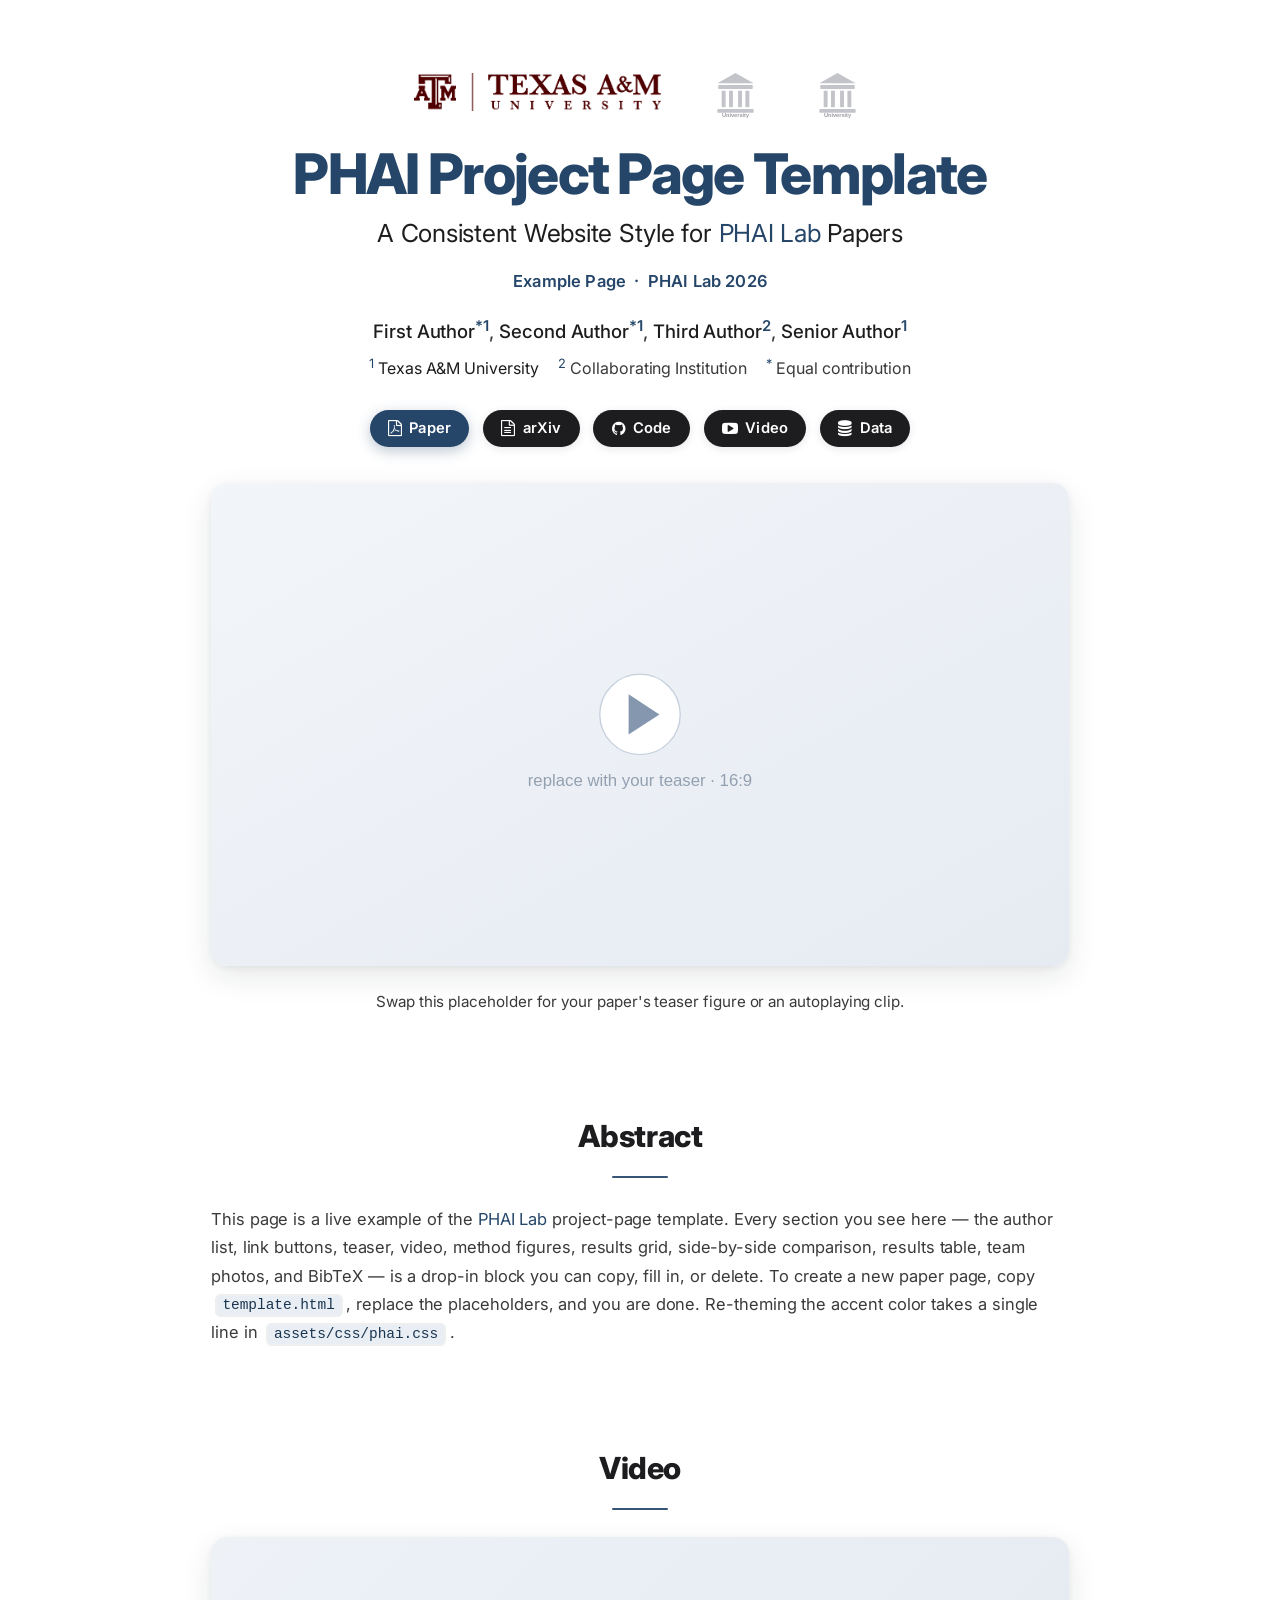
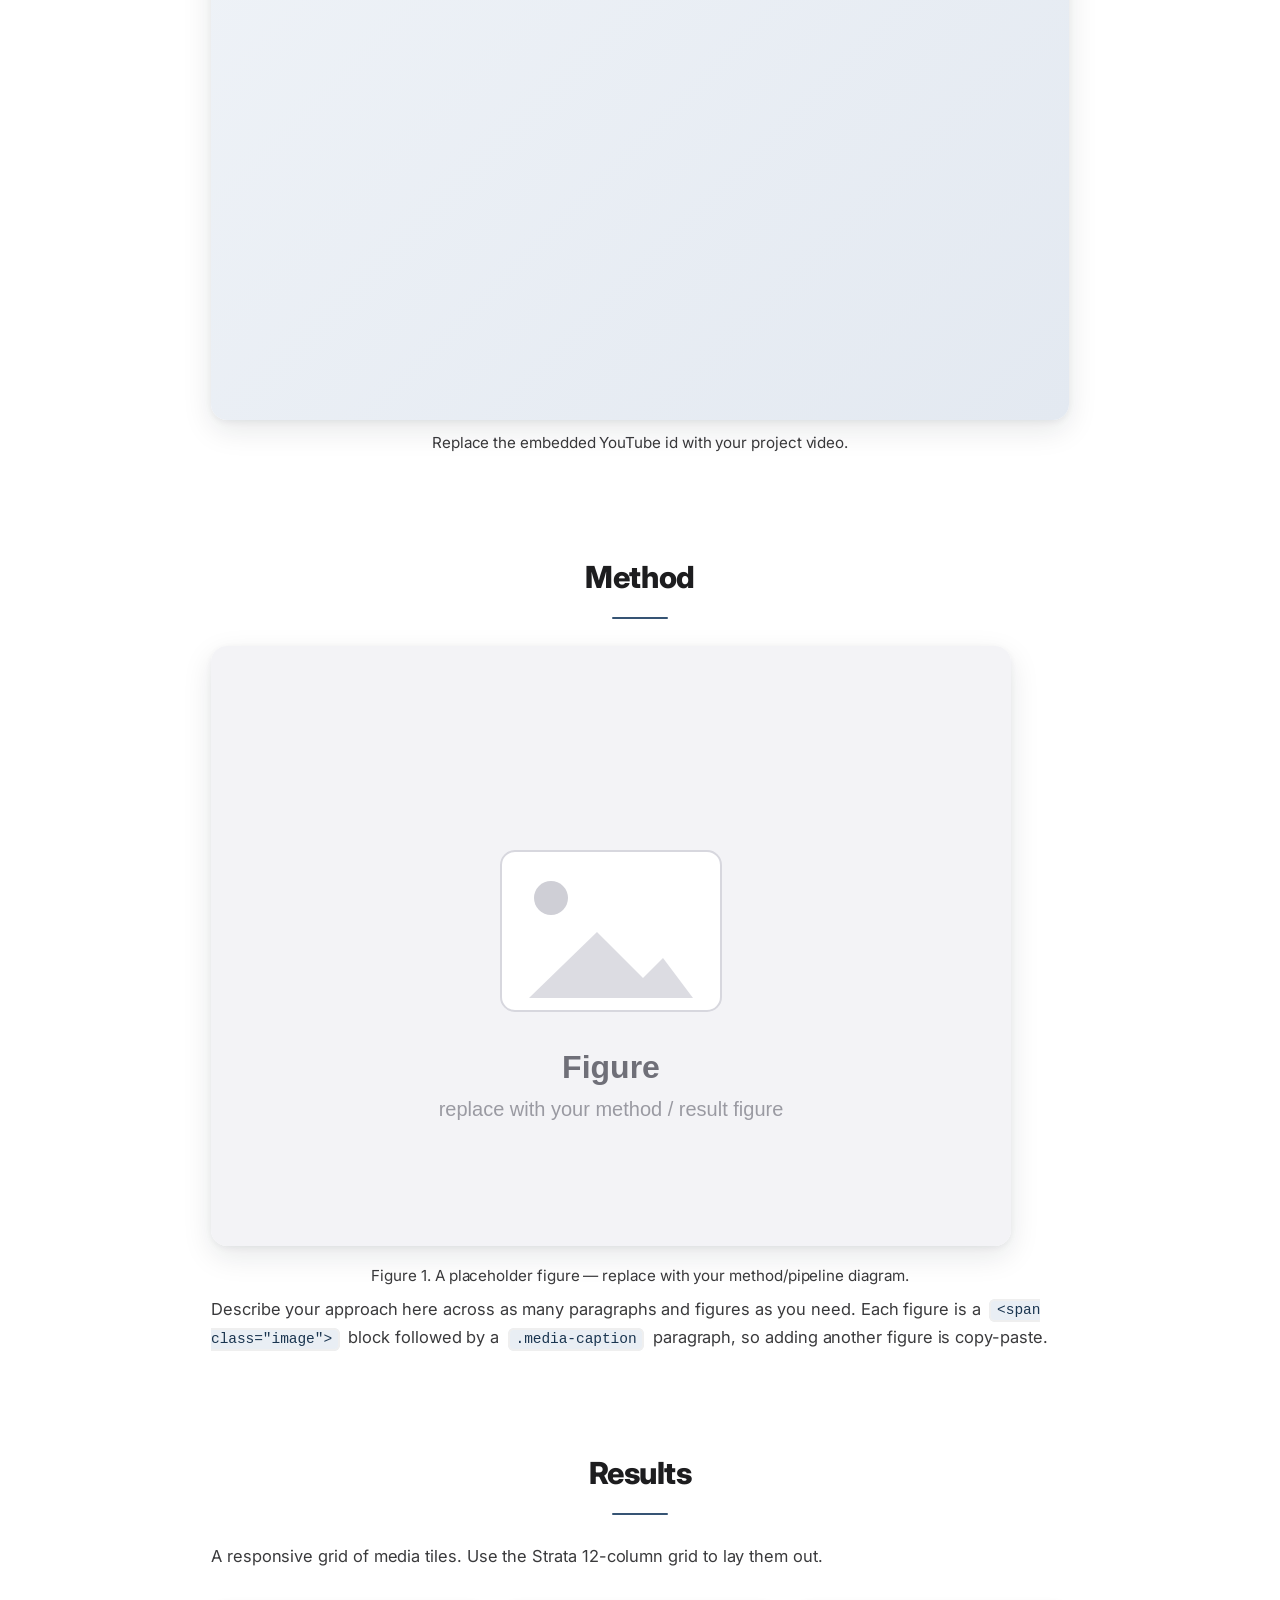
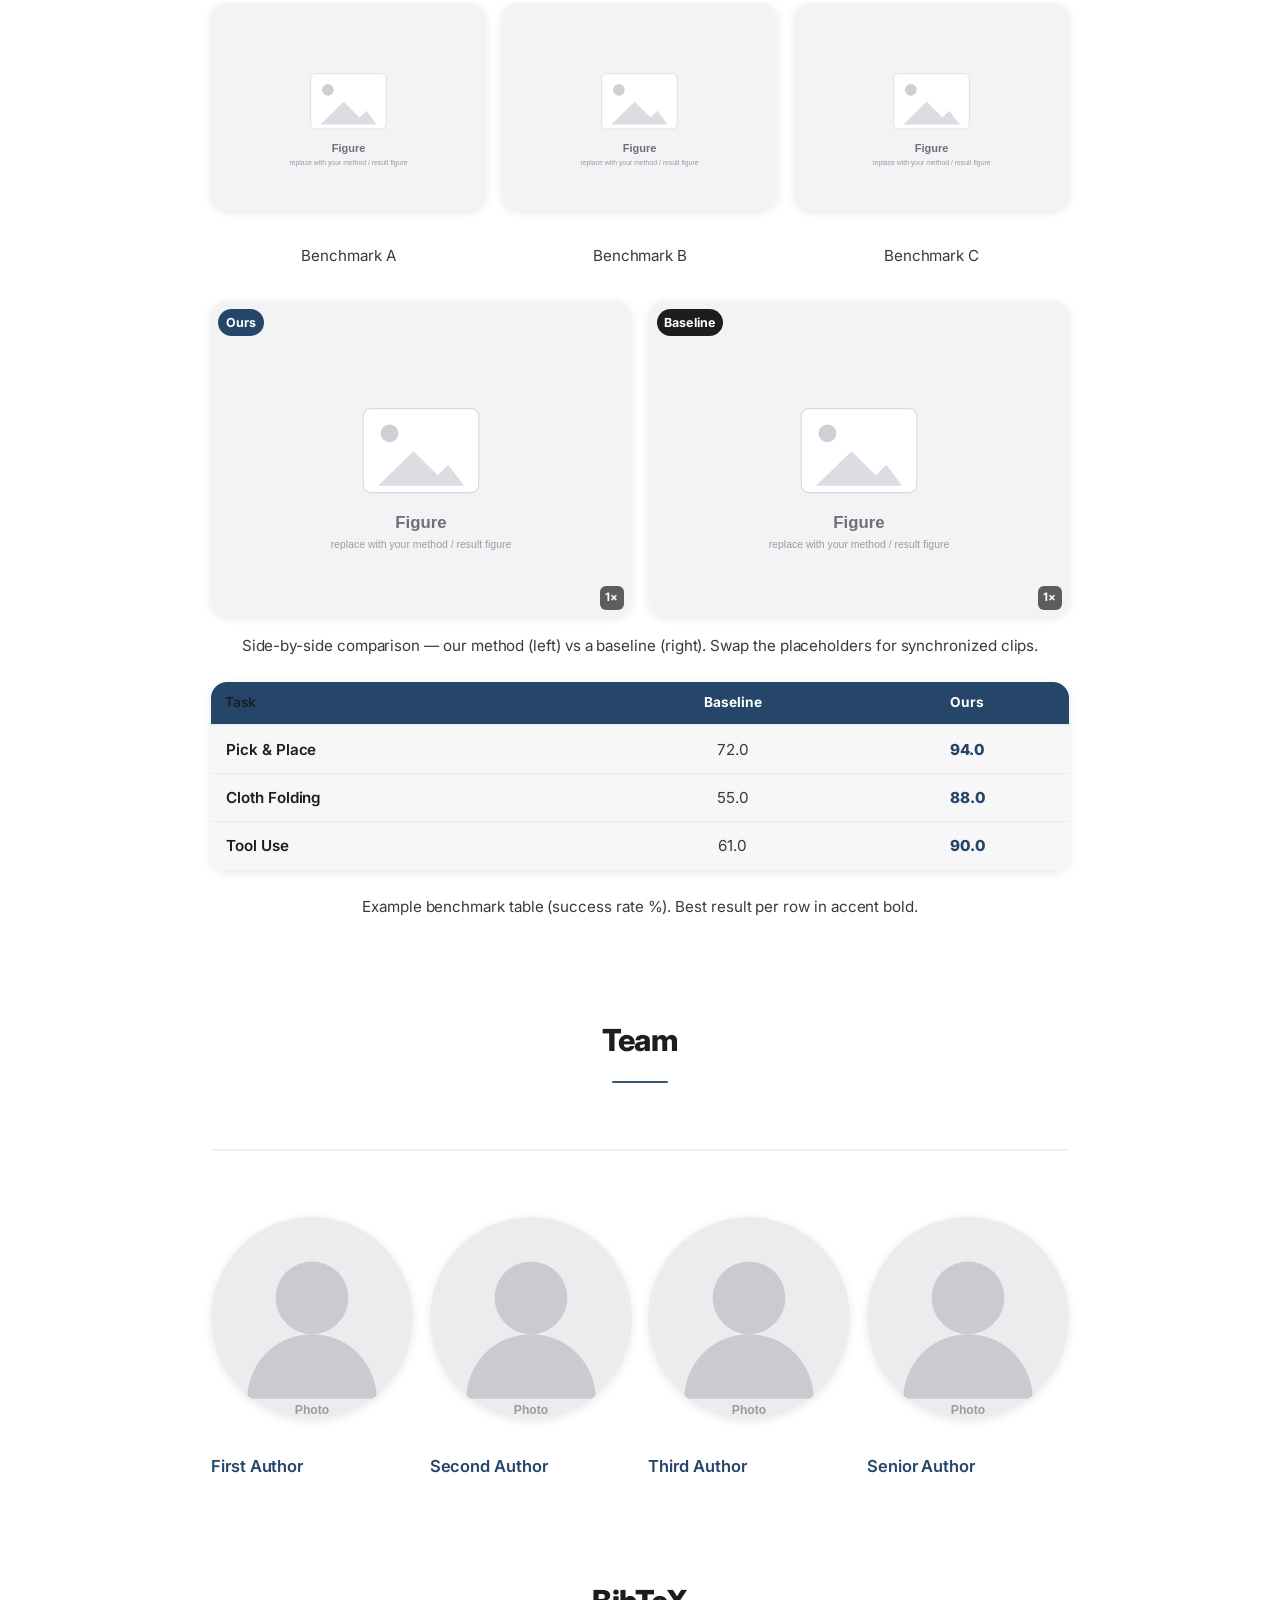
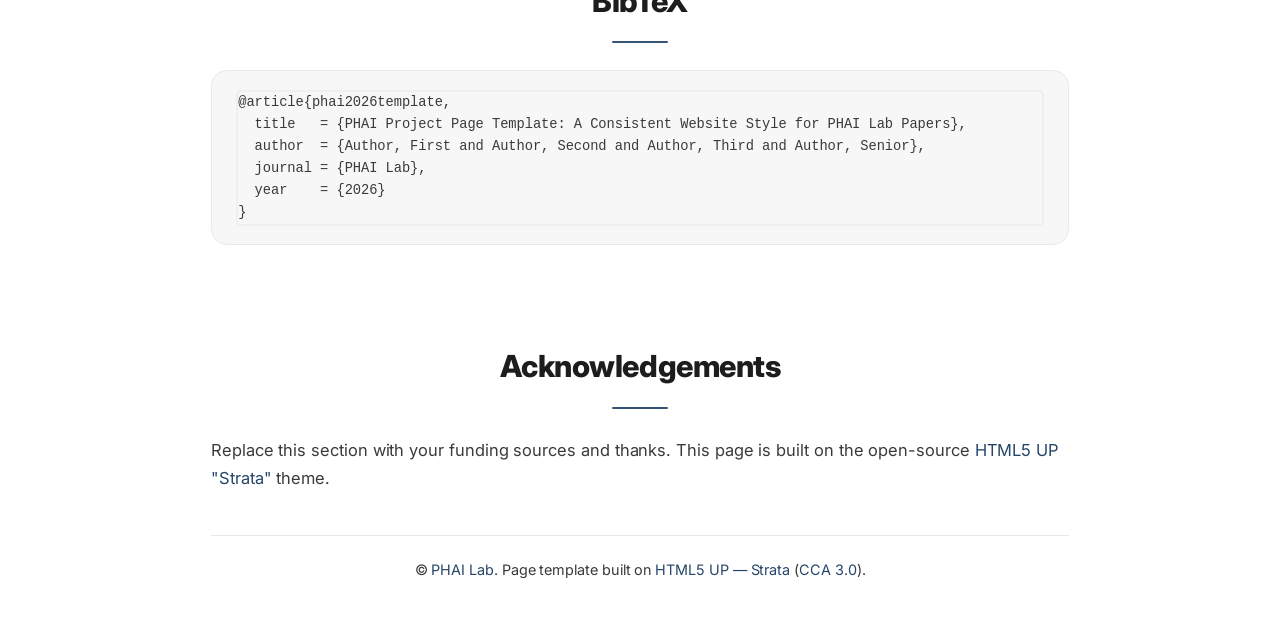
<file: index.html>
<!DOCTYPE HTML>
<!--
	PHAI Lab — EXAMPLE paper project page (filled-in demo of template.html).
	This is a fictional paper used only to show what a finished page looks like.
	To start your own page, copy template.html instead and fill it in.
-->
<html lang="en">
	<head>
		<title>PHAI Project Page Template — Example</title>
		<meta charset="utf-8" />
		<meta name="viewport" content="width=device-width, initial-scale=1" />
		<meta name="description" content="A reusable, premium project-page template for PHAI Lab papers — drop in your title, authors, figures, video, results, and BibTeX." />

		<!-- Open Graph / social-card preview -->
		<meta property="og:type"         content="website" />
		<meta property="og:title"        content="PHAI Project Page Template — Example" />
		<meta property="og:description"  content="A reusable, premium project-page template for PHAI Lab papers." />
		<meta property="og:url"          content="https://phai-lab.github.io/project_website_template/" />
		<meta property="og:image"        content="https://phai-lab.github.io/project_website_template/images/og-card.png" />
		<meta property="og:image:width"  content="1200" />
		<meta property="og:image:height" content="630" />
		<meta property="og:image:alt"    content="PHAI Project Page Template" />
		<!-- Twitter / X card -->
		<meta name="twitter:card"        content="summary_large_image" />
		<meta name="twitter:title"       content="PHAI Project Page Template — Example" />
		<meta name="twitter:description" content="A reusable, premium project-page template for PHAI Lab papers." />
		<meta name="twitter:image"       content="https://phai-lab.github.io/project_website_template/images/og-card.png" />

		<link rel="canonical" href="https://phai-lab.github.io/project_website_template/" />
		<link rel="icon" type="image/png" sizes="any" href="images/favicon.png" />
		<link rel="stylesheet" href="assets/css/main.css" />
		<link rel="stylesheet" href="assets/css/phai.css" />
	</head>
	<body id="top">

		<main id="main">

			<header class="masthead">
				<!-- ===== AFFILIATION LOGOS ===== -->
				<div class="logo-row">
					<img src="images/tamu-logo.png" class="wordmark" alt="Texas A&amp;M University" />
					<img src="images/placeholder-logo.svg" alt="Collaborating institution" />
					<img src="images/placeholder-logo.svg" alt="Collaborating institution" />
				</div>

				<!-- ===== TITLE / SUBTITLE / VENUE ===== -->
				<h1 class="title">PHAI Project Page Template</h1>
				<h2 class="subtitle">A Consistent Website Style for <a href="https://phai-lab.github.io/">PHAI Lab</a> Papers</h2>
				<p class="venue">Example Page &nbsp;·&nbsp; <a href="https://phai-lab.github.io/">PHAI Lab</a> 2026</p>

				<!-- ===== AUTHORS ===== -->
				<p class="authors">
					<a href="https://phai-lab.github.io/">First Author<sup>*1</sup></a>,
					<a href="https://phai-lab.github.io/">Second Author<sup>*1</sup></a>,
					<a href="https://phai-lab.github.io/">Third Author<sup>2</sup></a>,
					<a href="https://phai-lab.github.io/">Senior Author<sup>1</sup></a>
				</p>
				<p class="affiliations">
					<sup>1</sup> <a href="https://www.tamu.edu/">Texas A&amp;M University</a> &nbsp;&nbsp;&nbsp;
					<sup>2</sup> Collaborating Institution &nbsp;&nbsp;&nbsp;
					<sup>*</sup> Equal contribution
				</p>

				<!-- ===== LINK BUTTONS ===== -->
				<div class="links">
					<a href="https://github.com/phai-lab/project_website_template" class="button special icon fa-file-pdf-o">Paper</a>
					<a href="https://arxiv.org/" class="button icon fa-file-text-o">arXiv</a>
					<a href="https://github.com/phai-lab/project_website_template" class="button icon fa-github">Code</a>
					<a href="#video" class="button icon fa-youtube-play">Video</a>
					<a href="https://github.com/phai-lab/project_website_template" class="button icon fa-database">Data</a>
				</div>
			</header>

			<!-- ===== TEASER ===== -->
			<span class="image teaser">
				<img src="images/placeholder-teaser.svg" alt="Placeholder teaser graphic standing in for the paper's main result figure" />
			</span>
			<p class="media-caption">Swap this placeholder for your paper's teaser figure or an autoplaying clip.</p>

			<!-- ===== ABSTRACT ===== -->
			<h3>Abstract</h3>
			<p>
				This page is a live example of the <a href="https://phai-lab.github.io/">PHAI Lab</a> project-page
				template. Every section you see here — the author list, link buttons, teaser, video, method figures,
				results grid, side-by-side comparison, results table, team photos, and BibTeX — is a drop-in block you
				can copy, fill in, or delete. To create a new paper page, copy <code>template.html</code>, replace the
				placeholders, and you are done. Re-theming the accent color takes a single line in
				<code>assets/css/phai.css</code>.
			</p>

			<!-- ===== VIDEO ===== -->
			<h3 id="video">Video</h3>
			<div class="video-embed">
				<iframe src="https://www.youtube.com/embed/dQw4w9WgXcQ"
						title="Project video" allowfullscreen
						allow="accelerometer; autoplay; clipboard-write; encrypted-media; gyroscope; picture-in-picture"></iframe>
			</div>
			<p class="media-caption">Replace the embedded YouTube id with your project video.</p>

			<!-- ===== METHOD ===== -->
			<h3>Method</h3>
			<span class="image">
				<img src="images/placeholder-figure.svg" alt="Placeholder diagram standing in for the method/pipeline figure" />
			</span>
			<p class="media-caption">Figure 1. A placeholder figure — replace with your method/pipeline diagram.</p>
			<p>
				Describe your approach here across as many paragraphs and figures as you need. Each
				figure is a <code>&lt;span class="image"&gt;</code> block followed by a
				<code>.media-caption</code> paragraph, so adding another figure is copy-paste.
			</p>

			<!-- ===== RESULTS ===== -->
			<h3>Results</h3>
			<p>A responsive grid of media tiles. Use the Strata 12-column grid to lay them out.</p>
			<div class="box alt">
				<div class="row 50% uniform">
					<div class="4u">
						<span class="image fit"><img src="images/placeholder-figure.svg" alt="Placeholder chart for Benchmark A results" /></span>
						<p class="media-caption">Benchmark A</p>
					</div>
					<div class="4u">
						<span class="image fit"><img src="images/placeholder-figure.svg" alt="Placeholder chart for Benchmark B results" /></span>
						<p class="media-caption">Benchmark B</p>
					</div>
					<div class="4u$">
						<span class="image fit"><img src="images/placeholder-figure.svg" alt="Placeholder chart for Benchmark C results" /></span>
						<p class="media-caption">Benchmark C</p>
					</div>
				</div>
			</div>

			<!-- Side-by-side comparison (Ours vs Baseline) -->
			<div class="compare">
				<div class="col ours">
					<span class="col-label">Ours</span><span class="speed-badge">1&times;</span>
					<img src="images/placeholder-figure.svg" alt="Placeholder clip of our method" />
				</div>
				<div class="col">
					<span class="col-label">Baseline</span><span class="speed-badge">1&times;</span>
					<img src="images/placeholder-figure.svg" alt="Placeholder clip of a baseline method" />
				</div>
			</div>
			<p class="media-caption">Side-by-side comparison — our method (left) vs a baseline (right). Swap the placeholders for synchronized clips.</p>

			<!-- Quantitative results table -->
			<div class="table-wrap">
				<table class="results-table">
					<thead><tr><th>Task</th><th>Baseline</th><th>Ours</th></tr></thead>
					<tbody>
						<tr><td>Pick &amp; Place</td><td>72.0</td><td class="best">94.0</td></tr>
						<tr><td>Cloth Folding</td><td>55.0</td><td class="best">88.0</td></tr>
						<tr><td>Tool Use</td><td>61.0</td><td class="best">90.0</td></tr>
					</tbody>
				</table>
			</div>
			<p class="media-caption">Example benchmark table (success rate %). Best result per row in <span class="best">accent bold</span>.</p>

			<!-- ===== TEAM ===== -->
			<h3>Team</h3>
			<section class="team">
				<div class="box alt">
					<div class="row 50% uniform">
						<div class="3u">
							<a href="https://phai-lab.github.io/"><span class="image fit"><img src="images/placeholder-author.svg" alt="" /></span>First Author</a>
						</div>
						<div class="3u">
							<a href="https://phai-lab.github.io/"><span class="image fit"><img src="images/placeholder-author.svg" alt="" /></span>Second Author</a>
						</div>
						<div class="3u">
							<a href="https://phai-lab.github.io/"><span class="image fit"><img src="images/placeholder-author.svg" alt="" /></span>Third Author</a>
						</div>
						<div class="3u$">
							<a href="https://phai-lab.github.io/"><span class="image fit"><img src="images/placeholder-author.svg" alt="" /></span>Senior Author</a>
						</div>
					</div>
				</div>
			</section>

			<!-- ===== BIBTEX ===== -->
			<h3>BibTeX</h3>
			<pre><code>@article{phai2026template,
  title   = {PHAI Project Page Template: A Consistent Website Style for PHAI Lab Papers},
  author  = {Author, First and Author, Second and Author, Third and Author, Senior},
  journal = {PHAI Lab},
  year    = {2026}
}</code></pre>

			<!-- ===== ACKNOWLEDGEMENTS ===== -->
			<h3>Acknowledgements</h3>
			<p>
				Replace this section with your funding sources and thanks. This page is built on the open-source
				<a href="https://html5up.net/">HTML5 UP "Strata"</a> theme.
			</p>

			<!-- ===== FOOTER ===== -->
			<footer id="page-footer">
				<p>
					&copy; <a href="https://phai-lab.github.io/">PHAI Lab</a>.
					Page template built on <a href="https://html5up.net/">HTML5 UP — Strata</a>
					(<a href="https://html5up.net/license">CCA 3.0</a>).
				</p>
			</footer>

		</main>

		<!-- ===== SCRIPTS ===== -->
		<script src="assets/js/jquery.min.js"></script>
		<script src="assets/js/jquery.poptrox.min.js"></script>
		<script src="assets/js/skel.min.js"></script>
		<script src="assets/js/util.js"></script>
		<script src="assets/js/main.js"></script>

	</body>
</html>
</file>
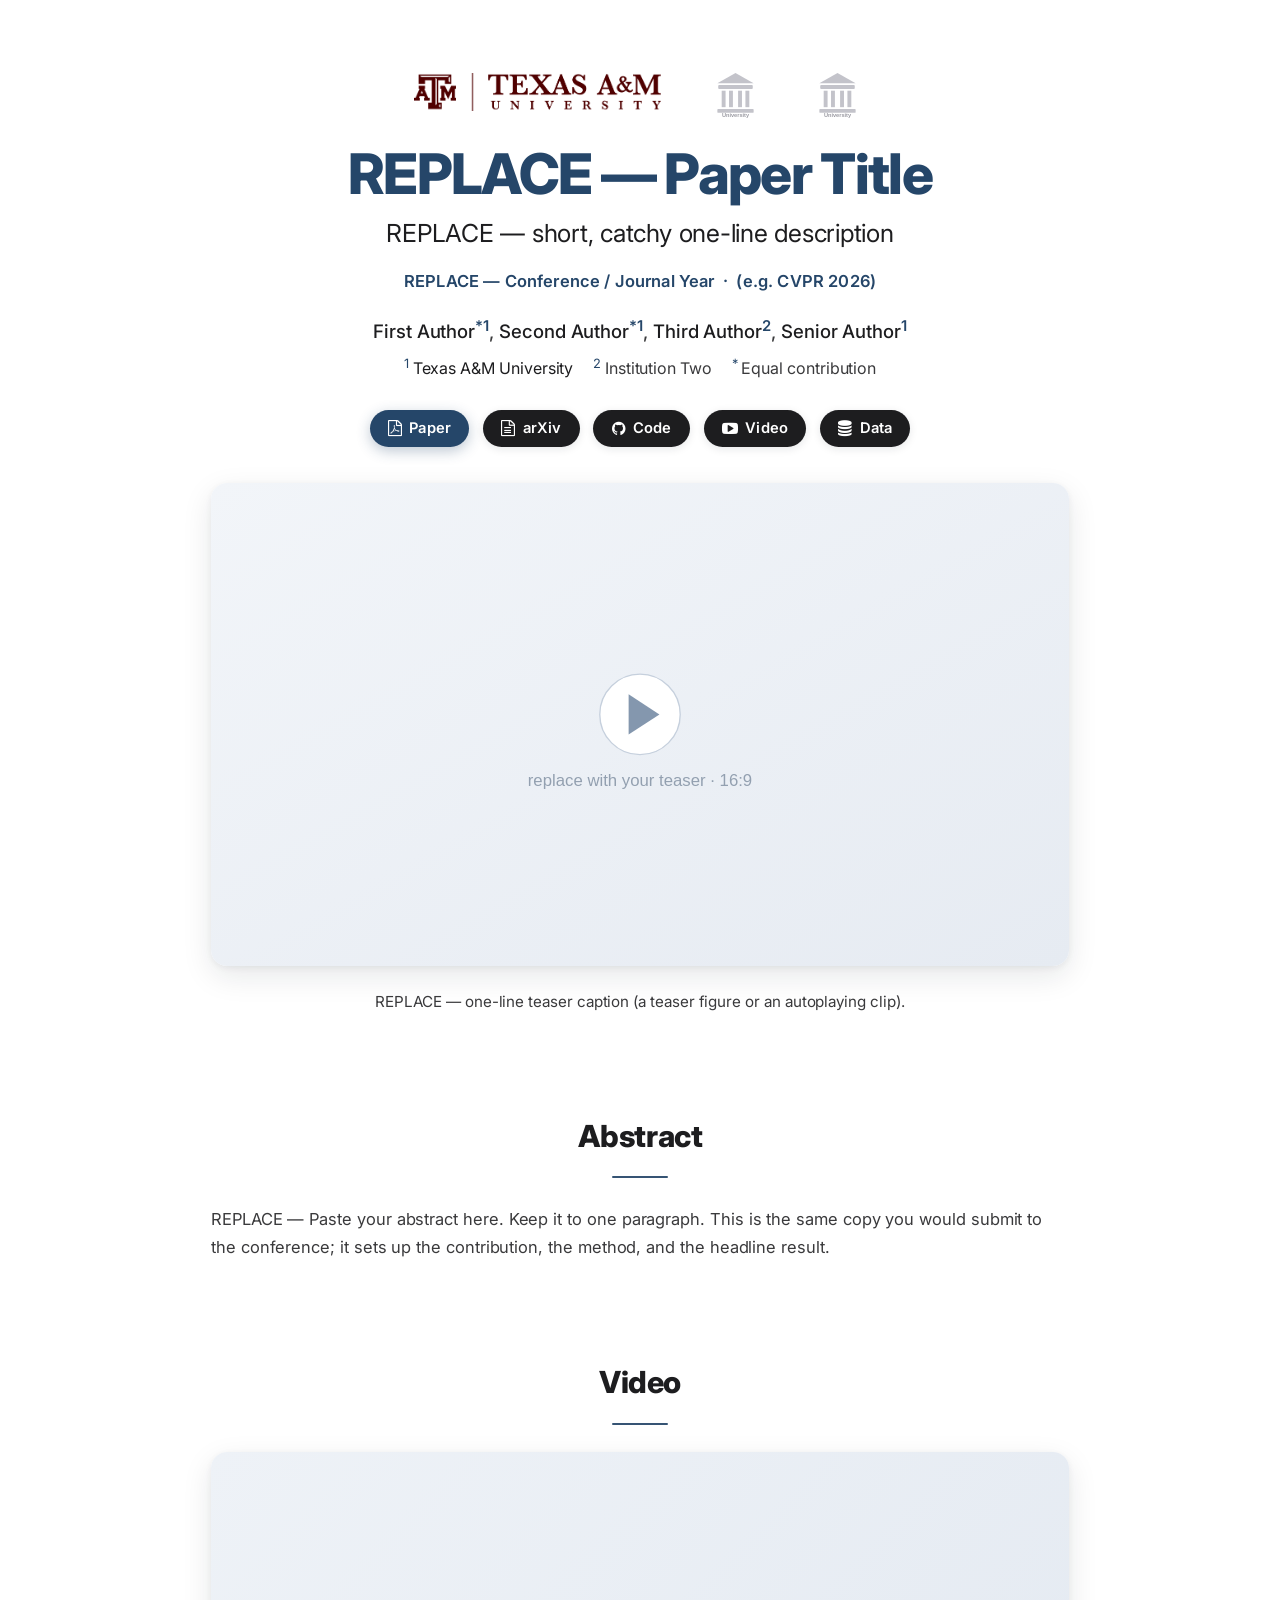
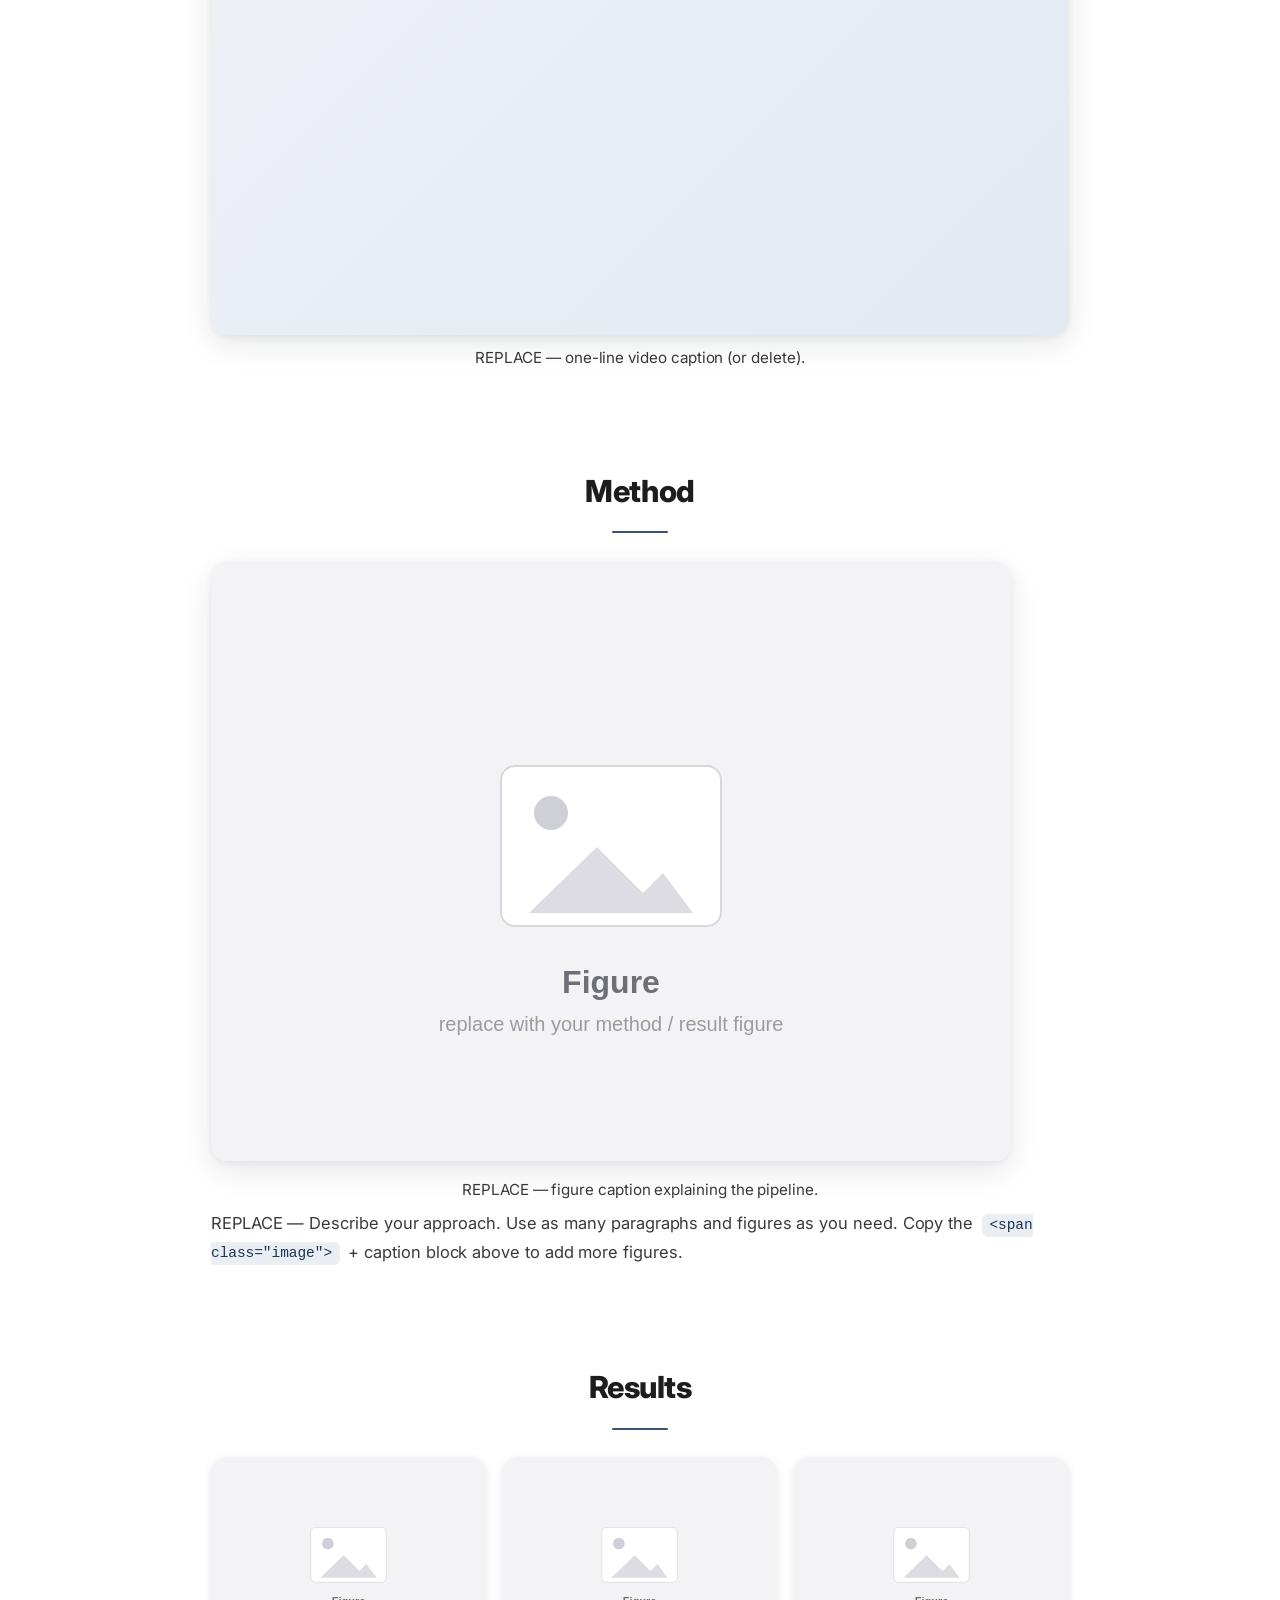
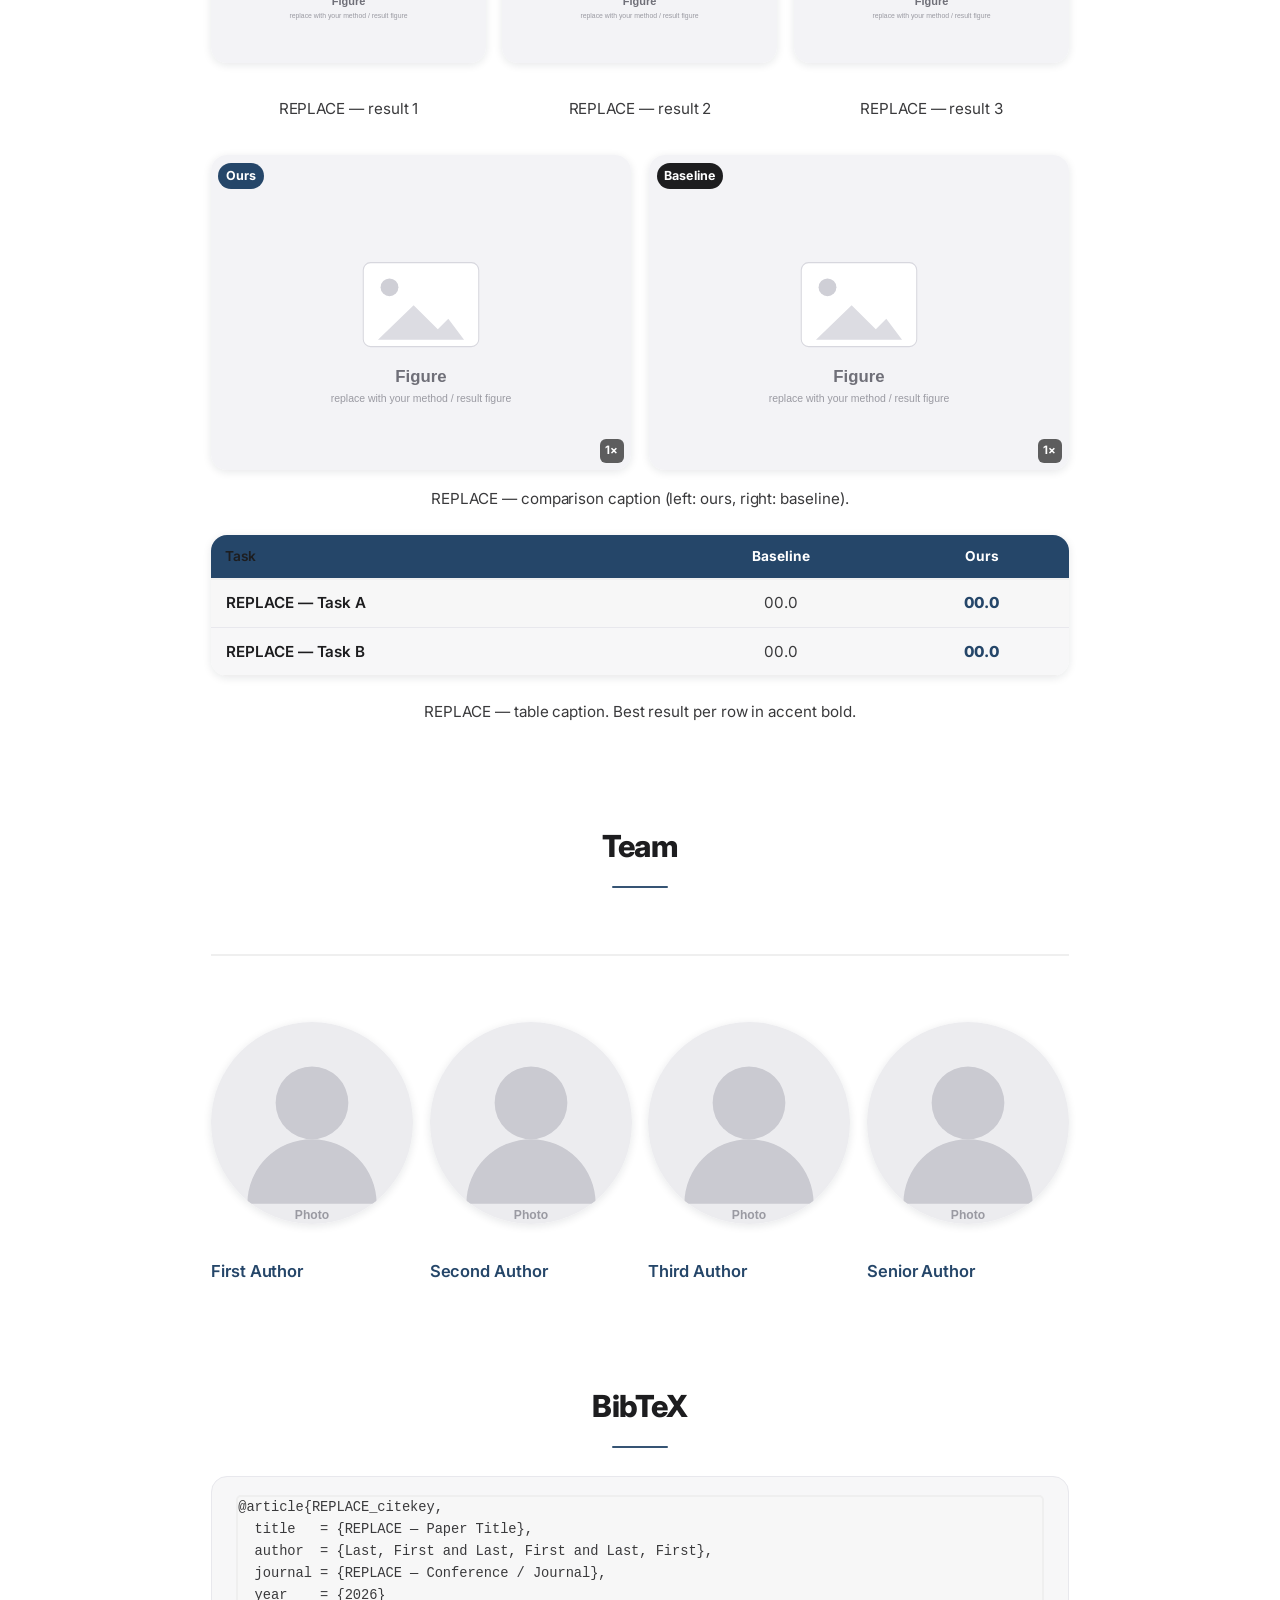
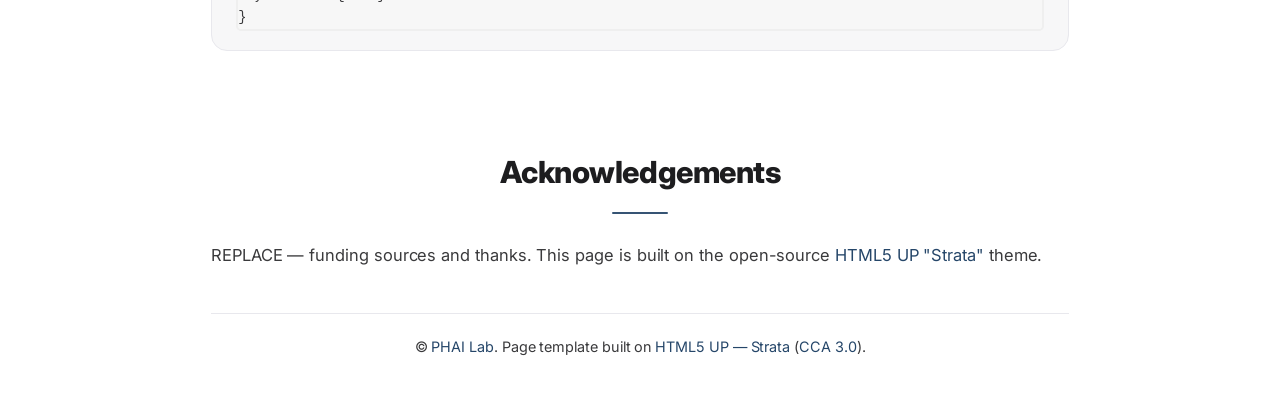
<file: template.html>
<!DOCTYPE HTML>
<!--
	================================================================================
	PHAI Lab — Paper Project Page TEMPLATE
	Built on "Strata" by HTML5 UP (html5up.net).

	HOW TO USE
	  1. Copy this file to a new page, e.g.  cp template.html index.html
	  2. Search for "REPLACE" and fill in every spot (including the og:url / canonical).
	  3. Drop your figures/videos in images/ and videos/ and update the src paths.
	  4. Change the accent color in ONE place: assets/css/phai.css  ->  --accent
	  5. Preview locally:  python3 -m http.server 8000   then open localhost:8000
	  6. See README.md for the full guide and the GitHub Pages deploy steps.

	Every section below is wrapped in  "===== SECTION ====="  HTML comments.
	Delete any section you don't need.
	================================================================================
-->
<html lang="en">
	<head>
		<!-- ===== META (REPLACE title + description + urls) ===== -->
		<title>REPLACE — Paper Title | PHAI Lab</title>
		<meta charset="utf-8" />
		<meta name="viewport" content="width=device-width, initial-scale=1" />
		<meta name="description" content="REPLACE — one-sentence description of the paper." />

		<!-- Open Graph / social-card preview -->
		<meta property="og:type"         content="website" />
		<meta property="og:title"        content="REPLACE — Paper Title" />
		<meta property="og:description"  content="REPLACE — one-sentence description of the paper." />
		<!-- REPLACE both URLs below with your page's ABSOLUTE deployed URL (e.g.
		     https://phai-lab.github.io/your-paper/). They must match the live path. -->
		<meta property="og:url"          content="https://phai-lab.github.io/REPLACE-your-paper/" />
		<link rel="canonical" href="https://phai-lab.github.io/REPLACE-your-paper/" />
		<!-- og:image MUST be an ABSOLUTE url to a real raster (PNG/JPEG, 1200x630) — crawlers
		     fetch it out of page context and ignore relative paths. Ship images/og-card.png. -->
		<meta property="og:image"        content="https://phai-lab.github.io/REPLACE-your-paper/images/og-card.png" />
		<meta property="og:image:width"  content="1200" />
		<meta property="og:image:height" content="630" />
		<meta property="og:image:alt"    content="REPLACE — short teaser alt text" />
		<!-- Twitter / X card (image should match og:image) -->
		<meta name="twitter:card"        content="summary_large_image" />
		<meta name="twitter:title"       content="REPLACE — Paper Title" />
		<meta name="twitter:description" content="REPLACE — one-sentence description of the paper." />
		<meta name="twitter:image"       content="https://phai-lab.github.io/REPLACE-your-paper/images/og-card.png" />

		<!-- Favicon -->
		<link rel="icon" type="image/png" sizes="any" href="images/favicon.png" />

		<!-- Stylesheets: theme first, then PHAI overrides -->
		<link rel="stylesheet" href="assets/css/main.css" />
		<link rel="stylesheet" href="assets/css/phai.css" />
	</head>
	<body id="top">

		<main id="main">

			<header class="masthead">
				<!-- ===== AFFILIATION LOGOS (your university + collaborators; REPLACE) ===== -->
				<div class="logo-row">
					<img src="images/tamu-logo.png" class="wordmark" alt="Texas A&amp;M University" />
					<img src="images/placeholder-logo.svg" alt="Collaborating institution" />
					<img src="images/placeholder-logo.svg" alt="Collaborating institution" />
				</div>

				<!-- ===== TITLE / SUBTITLE / VENUE (REPLACE) ===== -->
				<h1 class="title">REPLACE — Paper Title</h1>
				<h2 class="subtitle">REPLACE — short, catchy one-line description</h2>
				<p class="venue">REPLACE — Conference / Journal Year &nbsp;·&nbsp; (e.g. CVPR 2026)</p>

				<!-- ===== AUTHORS (REPLACE names, links, superscripts) ===== -->
				<!-- * = equal contribution.  Superscripts map to the affiliations below. -->
				<p class="authors">
					<a href="#">First Author<sup>*1</sup></a>,
					<a href="#">Second Author<sup>*1</sup></a>,
					<a href="#">Third Author<sup>2</sup></a>,
					<a href="#">Senior Author<sup>1</sup></a>
				</p>
				<p class="affiliations">
					<sup>1</sup> <a href="https://www.tamu.edu/">Texas A&amp;M University</a> &nbsp;&nbsp;&nbsp;
					<sup>2</sup> Institution Two &nbsp;&nbsp;&nbsp;
					<sup>*</sup> Equal contribution
				</p>

				<!-- ===== LINK BUTTONS (REPLACE hrefs; delete any you don't have) ===== -->
				<div class="links">
					<a href="#" class="button special icon fa-file-pdf-o">Paper</a>
					<a href="#" class="button icon fa-file-text-o">arXiv</a>
					<a href="#" class="button icon fa-github">Code</a>
					<a href="#video" class="button icon fa-youtube-play">Video</a>
					<a href="#" class="button icon fa-database">Data</a>
				</div>
			</header>

			<!-- ===== TEASER (REPLACE) =====
			     PREFERRED (premium default): an autoplaying muted-loop clip. Drop
			     videos/teaser.mp4 in place, then DELETE the <img> block below and
			     UNCOMMENT this one:

			<span class="image teaser">
				<video autoplay loop muted playsinline preload="metadata"
				       poster="images/placeholder-teaser.svg" style="width:100%;">
					<source src="videos/teaser.mp4" type="video/mp4">
				</video>
			</span>
			     -->
			<!-- Fallback: a static teaser figure (used here so the page renders out-of-the-box). -->
			<span class="image teaser">
				<img src="images/placeholder-teaser.svg" alt="REPLACE — describe what the teaser figure SHOWS (for screen readers)" />
			</span>
			<p class="media-caption">REPLACE — one-line teaser caption (a teaser figure or an autoplaying clip).</p>

			<!-- ===== ABSTRACT (REPLACE) ===== -->
			<h3>Abstract</h3>
			<p>
				REPLACE — Paste your abstract here. Keep it to one paragraph. This is the
				same copy you would submit to the conference; it sets up the contribution,
				the method, and the headline result.
			</p>

			<!-- ===== VIDEO (REPLACE YouTube ID, or delete section) ===== -->
			<h3 id="video">Video</h3>
			<div class="video-embed">
				<!-- Replace VIDEO_ID with your YouTube id (the part after watch?v=). -->
				<iframe src="https://www.youtube.com/embed/VIDEO_ID"
						title="Project video" allowfullscreen
						allow="accelerometer; autoplay; clipboard-write; encrypted-media; gyroscope; picture-in-picture"></iframe>
			</div>
			<p class="media-caption">REPLACE — one-line video caption (or delete).</p>

			<!-- ===== METHOD (REPLACE figure + text; duplicate for more parts) ===== -->
			<h3>Method</h3>
			<!-- alt text is REQUIRED on every content image: describe what it SHOWS, not "figure". (Decorative-only images use alt="".) -->
			<span class="image">
				<img src="images/placeholder-figure.svg" alt="REPLACE — describe the method/pipeline figure" />
			</span>
			<p class="media-caption">REPLACE — figure caption explaining the pipeline.</p>
			<p>
				REPLACE — Describe your approach. Use as many paragraphs and figures as you
				need. Copy the <code>&lt;span class="image"&gt;</code> + caption block above to add
				more figures.
			</p>

			<!-- ===== RESULTS (REPLACE) ===== -->
			<h3>Results</h3>

			<!-- (a) Responsive media grid. 12-col Strata grid: 4u+4u+4u$ = 3 across,
			     6u+6u$ = 2 across, 3u x4 = 4 across. Last cell in a row ends with "$". -->
			<div class="box alt">
				<div class="row 50% uniform">
					<div class="4u">
						<span class="image fit"><img src="images/placeholder-figure.svg" alt="REPLACE — describe result 1" /></span>
						<p class="media-caption">REPLACE — result 1</p>
					</div>
					<div class="4u">
						<span class="image fit"><img src="images/placeholder-figure.svg" alt="REPLACE — describe result 2" /></span>
						<p class="media-caption">REPLACE — result 2</p>
					</div>
					<div class="4u$">
						<span class="image fit"><img src="images/placeholder-figure.svg" alt="REPLACE — describe result 3" /></span>
						<p class="media-caption">REPLACE — result 3</p>
					</div>
				</div>
			</div>

			<!-- (b) Side-by-side comparison (Ours vs Baseline). Left col gets the accent label via class="col ours". -->
			<div class="compare">
				<div class="col ours">
					<span class="col-label">Ours</span><span class="speed-badge">1&times;</span>
					<img src="images/placeholder-figure.svg" alt="REPLACE — our method" />
				</div>
				<div class="col">
					<span class="col-label">Baseline</span><span class="speed-badge">1&times;</span>
					<img src="images/placeholder-figure.svg" alt="REPLACE — baseline" />
				</div>
			</div>
			<p class="media-caption">REPLACE — comparison caption (left: ours, right: baseline).</p>
			<!-- Option B — autoplaying clips (drop files in videos/, swap each <img> above for):
			<video autoplay loop muted playsinline preload="metadata" poster="images/placeholder-figure.svg">
				<source src="videos/ours.mp4" type="video/mp4"></video>
			-->

			<!-- (c) Quantitative results table. Best result per row gets class="best". -->
			<div class="table-wrap">
				<table class="results-table">
					<thead><tr><th>Task</th><th>Baseline</th><th>Ours</th></tr></thead>
					<tbody>
						<tr><td>REPLACE — Task A</td><td>00.0</td><td class="best">00.0</td></tr>
						<tr><td>REPLACE — Task B</td><td>00.0</td><td class="best">00.0</td></tr>
					</tbody>
				</table>
			</div>
			<p class="media-caption">REPLACE — table caption. Best result per row in <span class="best">accent bold</span>.</p>

			<!-- ===== TEAM (optional — circular author photos; REPLACE or delete) ===== -->
			<h3>Team</h3>
			<section class="team">
				<!-- Keep alt="" on portraits: the author name in the same <a> is the accessible label.
				     Don't set alt="photo"/"author". Only set alt="Person Name" if you delete the visible name. -->
				<div class="box alt">
					<div class="row 50% uniform">
						<div class="3u">
							<a href="#"><span class="image fit"><img src="images/placeholder-author.svg" alt="" /></span>First Author</a>
						</div>
						<div class="3u">
							<a href="#"><span class="image fit"><img src="images/placeholder-author.svg" alt="" /></span>Second Author</a>
						</div>
						<div class="3u">
							<a href="#"><span class="image fit"><img src="images/placeholder-author.svg" alt="" /></span>Third Author</a>
						</div>
						<div class="3u$">
							<a href="#"><span class="image fit"><img src="images/placeholder-author.svg" alt="" /></span>Senior Author</a>
						</div>
					</div>
				</div>
			</section>

			<!-- ===== BIBTEX (REPLACE) ===== -->
			<h3>BibTeX</h3>
			<pre><code>@article{REPLACE_citekey,
  title   = {REPLACE — Paper Title},
  author  = {Last, First and Last, First and Last, First},
  journal = {REPLACE — Conference / Journal},
  year    = {2026}
}</code></pre>

			<!-- ===== ACKNOWLEDGEMENTS (REPLACE, or delete) ===== -->
			<h3>Acknowledgements</h3>
			<p>
				REPLACE — funding sources and thanks. This page is built on the open-source
				<a href="https://html5up.net/">HTML5 UP "Strata"</a> theme.
			</p>

			<!-- ===== FOOTER ===== -->
			<footer id="page-footer">
				<p>
					&copy; <a href="https://phai-lab.github.io/">PHAI Lab</a>.
					Page template built on <a href="https://html5up.net/">HTML5 UP — Strata</a>
					(<a href="https://html5up.net/license">CCA 3.0</a>).
				</p>
			</footer>

		</main>

		<!-- ===== SCRIPTS (do not remove — power the layout + lightbox) ===== -->
		<script src="assets/js/jquery.min.js"></script>
		<script src="assets/js/jquery.poptrox.min.js"></script>
		<script src="assets/js/skel.min.js"></script>
		<script src="assets/js/util.js"></script>
		<script src="assets/js/main.js"></script>

	</body>
</html>
</file>
<file: assets/css/phai.css>
/*
	PHAI Lab — project-page customizations  (layered ON TOP of Strata main.css)
	Keep your tweaks here so the upstream theme stays pristine.

	========================================================================
	RE-THEME IN ONE PLACE: change --accent (and the matching --accent-rgb).
	(e.g. #254669 PHAI navy, #8C1515 cardinal, #500000 maroon, #1a73e8 blue)
	========================================================================
*/

@import url("https://fonts.googleapis.com/css2?family=Inter:wght@400;500;600;700;800;900&display=swap");

:root {
	--accent:        #254669;   /* PHAI navy (sampled from the lab logo) */
	--accent-rgb:    37, 70, 105; /* keep in sync with --accent (primary-button glow) */
	--accent-strong: #1a3550;   /* darker navy for hovers */
	--accent-soft:   #e9eef4;   /* very light navy tint     */
	--ink:        #1d1d1f;      /* neutral near-black headings */
	--ink-soft:   #3a3a3c;      /* body text            */
	--ink-muted:  #6b6b70;      /* captions / meta — WCAG AA on white & panels */
	--line:       #e8e8ed;      /* hairline dividers    */
	--bg-soft:    #f7f7f8;      /* panels / code blocks */
	--radius:     16px;
	--shadow:     0 10px 30px rgba(22,32,44,.10), 0 2px 6px rgba(22,32,44,.06);
	--shadow-sm:  0 2px 8px rgba(22,32,44,.10);
}

/* ---------- Base typography ---------- */
html, body { background: #fff; }
body, input, select, textarea {
	font-family: 'Inter', -apple-system, BlinkMacSystemFont, 'Segoe UI', Helvetica, Arial, sans-serif;
	color: var(--ink-soft);
	font-size: 16.5px;
	line-height: 1.7;
	letter-spacing: -0.004em;
	-webkit-font-smoothing: antialiased;
	-moz-osx-font-smoothing: grayscale;
}
#main h1, #main h2, #main h3, #main h4 {
	font-family: 'Inter', -apple-system, BlinkMacSystemFont, 'Segoe UI', Helvetica, Arial, sans-serif;
	color: var(--ink);
}
#main p { color: var(--ink-soft); }
#main a { color: var(--accent); border-bottom: none; transition: color .15s ease; }
#main a:hover { color: var(--accent-strong); }

/* ---------- Layout container (also serves as the <main id="main"> landmark) ---------- */
#main {
	width: min(58em, 92%);
	max-width: 1040px;
	margin: 0 auto;
	padding-top: 3.75em;
	padding-bottom: 1.5em;
}

/* Masthead landmark: cancel Strata's `header h2 + p` size/offset so the venue
   line keeps its intended look (its color/margins already win via .venue). */
#main .masthead .venue { font-size: inherit; margin-top: 0; line-height: 1.5; }

/* ---------- Hero: title / subtitle / venue ---------- */
#main .title {
	text-align: center;
	color: var(--accent);
	font-size: clamp(2.25rem, 5vw, 3.5rem);
	font-weight: 800;
	letter-spacing: -0.03em;
	line-height: 1.08;
	margin: 0.1em 0 0.18em;
}
#main .subtitle {
	text-align: center;
	color: var(--ink);
	font-size: clamp(1.1rem, 2.6vw, 1.55rem);
	font-weight: 400;
	letter-spacing: -0.01em;
	margin-bottom: 0.7em;
}
#main .venue {
	text-align: center;
	color: var(--accent);
	font-weight: 600;
	letter-spacing: 0.01em;
	margin-bottom: 1.2em;
}

/* ---------- Affiliation logos ---------- */
.logo-row {
	display: flex; flex-wrap: wrap;
	justify-content: center; align-items: center;
	gap: 2.75em;
	margin: 0.25em 0 1.6em;
}
#main .logo-row img {
	height: 52px; width: auto;
	max-width: 300px;          /* guard so a wide collaborator logo can't unbalance the row */
	object-fit: contain;
}
/* Wide wordmark logos read best a touch shorter than icon/crest logos */
#main .logo-row img.wordmark { height: 38px; }

/* ---------- Authors + affiliations ---------- */
.authors {
	text-align: center;
	font-size: 1.16rem;
	font-weight: 500;
	line-height: 1.85em;
	color: var(--ink);
	margin-bottom: 0.25em;
}
#main .authors a, #main .affiliations a { color: var(--ink); }
#main .authors a:hover, #main .affiliations a:hover { color: var(--accent); }
.authors sup { color: var(--accent); font-weight: 600; }
.affiliations {
	text-align: center;
	color: var(--ink-muted);
	font-size: 1rem;
	line-height: 1.7em;
	margin-bottom: 1.4em;
}
.affiliations sup { color: var(--accent); }

/* ---------- Link buttons (pill style) ---------- */
.links { text-align: center; margin-bottom: 1.9em; }
.links .button {
	font-family: inherit;
	display: inline-flex; align-items: center; justify-content: center;
	gap: 0.5em;
	min-width: 0;                  /* override Strata's min-width so pills hug content */
	height: auto; line-height: 1;
	margin: 0.32em 0.3em;
	padding: 0.72em 1.25em;
	border-radius: 999px;
	background: var(--ink);
	color: #fff !important;        /* must beat Strata's .button{color:#787878 !important} */
	font-size: 0.92rem;
	font-weight: 600;
	letter-spacing: 0.005em;
	text-transform: none;
	border: 0;
	box-shadow: var(--shadow-sm);
	transition: transform .15s ease, box-shadow .15s ease, background .15s ease;
}
.links .button:hover {
	background: #283341;
	transform: translateY(-2px);
	box-shadow: 0 10px 22px rgba(22,32,44,.22);
}
.links .button:active { transform: translateY(0); }
/* block Strata's teal :hover/:active text color */
.links .button:hover, .links .button:active,
.links .button.special:hover, .links .button.special:active { color: #fff !important; }
.links .button.special { background: var(--accent); box-shadow: 0 4px 14px rgba(var(--accent-rgb), .30); }
.links .button.special:hover { background: var(--accent-strong); }
.links .button.icon { padding-left: 1.25em; }
.links .button.icon:before { margin-right: 0; line-height: 1; font-size: 1.08em; }

/* ---------- Section headings (centered, accent underline; carry the section gap) ---------- */
#main h3 {
	text-align: center;
	font-size: 1.9rem;
	font-weight: 800;
	letter-spacing: -0.015em;
	color: var(--ink);
	margin: 3.25em 0 0.9em;
}
#main h3:after {
	content: "";
	display: block;
	width: 56px; height: 2px;
	margin: 0.55em auto 0;
	background: var(--accent);
	border-radius: 2px;
	opacity: 0.92;
}

/* Optional manual divider (sections no longer emit <hr>, but it stays available) */
#main hr { border: 0; height: 1px; background: var(--line); margin: 3.25em 0; }

/* ---------- Media: rounded + soft shadow ---------- */
#main img, #main video, #main iframe { max-width: 100%; }
#main img, #main video { height: auto; }
.teaser { display: block; margin: 0.6em 0 1.4em; }
.teaser img, .teaser video,
span.image img,
.image.fit img {
	border-radius: var(--radius);
	box-shadow: var(--shadow);
}
/* Let pointer events through Strata's transparent .image overlay so the
   hover-lift fires; match the corner radius if the overlay is ever enabled. */
#main span.image:before, #main .image.fit:before { pointer-events: none; border-radius: var(--radius); }
.team .image:before { pointer-events: none; }
.media-caption {
	text-align: center;
	color: var(--ink-muted);
	font-size: 0.95rem;
	margin-top: 0.55em;
	margin-bottom: 0.4em;
}

/* Responsive 16:9 video wrapper (YouTube/Vimeo) */
.video-embed {
	position: relative;
	width: 100%;
	padding-bottom: 56.25%;
	height: 0;
	margin-bottom: 0.6em;
	border-radius: var(--radius);
	overflow: hidden;
	background: linear-gradient(135deg, #eef2f7, #e3e9f1);
	box-shadow: var(--shadow);
}
.video-embed iframe { position: absolute; inset: 0; width: 100%; height: 100%; border: 0; }

/* ---------- Result / media grid ---------- */
.box.alt { border: 0; padding: 0; }
.box.alt .image.fit img { box-shadow: var(--shadow-sm); }

/* Subtle hover lift on grid + team tiles */
.box.alt .image.fit img,
.team .image img {
	transition: transform .18s ease, box-shadow .18s ease;
}
.box.alt .image.fit img:hover,
.team .image img:hover {
	transform: translateY(-3px);
	box-shadow: var(--shadow);
}

/* ---------- Side-by-side comparison (Ours vs Baseline) ---------- */
.compare { display: grid; grid-template-columns: 1fr 1fr; gap: 1.1em; margin: 1em 0; }
.compare .col { position: relative; }
.compare .col-label {
	position: absolute; top: .6em; left: .6em; z-index: 2;
	background: var(--ink); color: #fff; font-size: .78rem; font-weight: 700;
	padding: .22em .6em; border-radius: 999px; letter-spacing: .01em;
}
.compare .col.ours .col-label { background: var(--accent); }
.compare .speed-badge {
	position: absolute; bottom: .6em; right: .6em; z-index: 2;
	background: rgba(0,0,0,.62); color: #fff; font-size: .72rem; font-weight: 700;
	padding: .18em .5em; border-radius: 6px;
}
.compare video, .compare img {
	width: 100%; height: auto; display: block;
	border-radius: var(--radius); box-shadow: var(--shadow-sm);
}

/* ---------- Results table (benchmark) ---------- */
.table-wrap {
	margin: 1.4em 0;
	border-radius: var(--radius);
	box-shadow: var(--shadow-sm);
	overflow-x: auto;
	-webkit-overflow-scrolling: touch;
}
.results-table { width: 100%; border-collapse: collapse; font-size: 0.95rem; margin: 0; }
.results-table th, .results-table td {
	padding: 0.7em 1em; text-align: center; white-space: nowrap;
	border-bottom: 1px solid var(--line);
}
.results-table thead th { background: var(--accent); color: #fff; font-weight: 700; }
.results-table tbody tr:nth-child(even) { background: var(--bg-soft); }
.results-table tbody tr:last-child td { border-bottom: 0; }
.results-table td:first-child, .results-table th:first-child { text-align: left; font-weight: 600; color: var(--ink); }
.results-table .best { font-weight: 800; color: var(--accent); }

/* ---------- Team (circular photos) ---------- */
.team .image img {
	border-radius: 50%;
	box-shadow: var(--shadow-sm);
	aspect-ratio: 1 / 1;
	object-fit: cover;
}
.team a { color: var(--ink); font-weight: 600; }
.team a:hover { color: var(--accent); }

/* ---------- BibTeX ---------- */
#main pre {
	background: var(--bg-soft);
	border: 1px solid var(--line);
	border-radius: var(--radius);
	padding: 1.25em 1.4em;
	box-shadow: none;
	overflow-x: auto;
	-webkit-overflow-scrolling: touch;
}
#main pre code {
	display: block;
	padding: 0;
	overflow-x: visible;
	font-family: 'SF Mono', 'JetBrains Mono', Menlo, Consolas, monospace;
	font-size: 0.86rem;
	line-height: 1.6;
	color: var(--ink-soft);
}
#main p code, #main li code {
	background: var(--accent-soft);
	color: var(--accent-strong);
	border-radius: 6px;
	padding: 0.1em 0.4em;
	font-size: 0.88em;
}

/* ---------- Footer ---------- */
#page-footer {
	text-align: center;
	color: var(--ink-muted);
	font-size: 0.9rem;
	border-top: 1px solid var(--line);
	margin-top: 3em;
	padding-top: 1.5em;
}
#page-footer a { color: var(--accent); }

/* ---------- Keyboard focus (WCAG 2.4.7) ---------- */
#main a:focus-visible,
.team a:focus-visible { outline: 3px solid var(--accent); outline-offset: 3px; border-radius: 6px; }
.links .button:focus-visible { outline: 3px solid var(--accent); outline-offset: 3px; border-radius: 999px; }
/* Fallback for browsers without :focus-visible */
#main a:focus, .links .button:focus { outline: 2px solid var(--accent); outline-offset: 2px; }

/* ---------- Small screens ---------- */
@media (max-width: 736px) {
	.logo-row { gap: 1.5em; }
	#main .logo-row img { height: 42px; }

	/* Buttons: clean full-width vertical stack with even gutters */
	.links { display: flex; flex-direction: column; align-items: stretch; }
	.links .button { width: 100%; margin: 0.45em 0; justify-content: center; }

	/* Tighten section headers for the narrow measure */
	#main h3 { font-size: 1.45rem; margin: 2.4em 0 0.7em; }
	#main h3:after { width: 40px; }

	/* Strata's plain .4u/.3u columns never reflow — force readable layouts.
	   Results (3 tiles) stack 1-up; Team (4 tiles) goes 2-up. */
	.box.alt .row { margin-left: 0; }
	.box.alt .row > * { padding-left: 0; width: 100%; }
	.team .box.alt .row { margin-left: -1.25em; }
	.team .box.alt .row > * { padding-left: 1.25em; width: 50%; }
	.team .box.alt .row > *:nth-child(n+3) { margin-top: 1.5em; }

	/* Comparison stacks on phones */
	.compare { grid-template-columns: 1fr; }

	/* BibTeX tighter on phones */
	#main pre { padding: 0.9em 1em; }
	#main pre code { font-size: 0.8rem; }
}

/* ---------- Respect OS "reduce motion" preference (WCAG 2.3.3) ---------- */
@media (prefers-reduced-motion: reduce) {
	*, *::before, *::after {
		animation-duration: 0.001ms !important;
		animation-iteration-count: 1 !important;
		transition-duration: 0.001ms !important;
		scroll-behavior: auto !important;
	}
	.links .button:hover,
	.box.alt .image.fit img:hover,
	.team .image img:hover { transform: none; }
}
</file>
<file: assets/css/main.css>
@import url("font-awesome.min.css");
@import url("https://fonts.googleapis.com/css?family=Source+Sans+Pro:400,400italic");

/*
	Strata by HTML5 UP
	html5up.net | @ajlkn
	Free for personal and commercial use under the CCA 3.0 license (html5up.net/license)
*/

/* Reset */

	html, body, div, span, applet, object, iframe, h1, h2, h3, h4, h5, h6, p, blockquote, pre, a, abbr, acronym, address, big, cite, code, del, dfn, em, img, ins, kbd, q, s, samp, small, strike, strong, sub, sup, tt, var, b, u, i, center, dl, dt, dd, ol, ul, li, fieldset, form, label, legend, table, caption, tbody, tfoot, thead, tr, th, td, article, aside, canvas, details, embed, figure, figcaption, footer, header, hgroup, menu, nav, output, ruby, section, summary, time, mark, audio, video {
		margin: 0;
		padding: 0;
		border: 0;
		font-size: 100%;
		font: inherit;
		vertical-align: baseline;
	}

	article, aside, details, figcaption, figure, footer, header, hgroup, menu, nav, section {
		display: block;
	}

	body {
		line-height: 1;
	}

	ol, ul {
		list-style: none;
	}

	blockquote, q {
		quotes: none;
	}

	blockquote:before, blockquote:after, q:before, q:after {
		content: '';
		content: none;
	}

	table {
		border-collapse: collapse;
		border-spacing: 0;
	}

	body {
		-webkit-text-size-adjust: none;
	}

/* Box Model */

	*, *:before, *:after {
		-moz-box-sizing: border-box;
		-webkit-box-sizing: border-box;
		box-sizing: border-box;
	}

/* Containers */

	.container {
		margin-left: auto;
		margin-right: auto;
	}

	.container.\31 25\25 {
		width: 100%;
		max-width: 1200px;
		min-width: 960px;
	}

	.container.\37 5\25 {
		width: 720px;
	}

	.container.\35 0\25 {
		width: 480px;
	}

	.container.\32 5\25 {
		width: 240px;
	}

	.container {
		width: 960px;
	}

	@media screen and (max-width: 1800px) {

		.container.\31 25\25 {
			width: 100%;
			max-width: 1200px;
			min-width: 960px;
		}

		.container.\37 5\25 {
			width: 720px;
		}

		.container.\35 0\25 {
			width: 480px;
		}

		.container.\32 5\25 {
			width: 240px;
		}

		.container {
			width: 960px;
		}

	}

	@media screen and (max-width: 1280px) {

		.container.\31 25\25 {
			width: 100%;
			max-width: 1200px;
			min-width: 960px;
		}

		.container.\37 5\25 {
			width: 720px;
		}

		.container.\35 0\25 {
			width: 480px;
		}

		.container.\32 5\25 {
			width: 240px;
		}

		.container {
			width: 960px;
		}

	}

	@media screen and (max-width: 980px) {

		.container.\31 25\25 {
			width: 100%;
			max-width: 1200px;
			min-width: 960px;
		}

		.container.\37 5\25 {
			width: 720px;
		}

		.container.\35 0\25 {
			width: 480px;
		}

		.container.\32 5\25 {
			width: 240px;
		}

		.container {
			width: 960px;
		}

	}

	@media screen and (max-width: 736px) {

		.container.\31 25\25 {
			width: 100%;
			max-width: 1200px;
			min-width: 960px;
		}

		.container.\37 5\25 {
			width: 720px;
		}

		.container.\35 0\25 {
			width: 480px;
		}

		.container.\32 5\25 {
			width: 240px;
		}

		.container {
			width: 960px;
		}

	}

	@media screen and (max-width: 480px) {

		.container.\31 25\25 {
			width: 100%;
			max-width: 1200px;
			min-width: 960px;
		}

		.container.\37 5\25 {
			width: 720px;
		}

		.container.\35 0\25 {
			width: 480px;
		}

		.container.\32 5\25 {
			width: 240px;
		}

		.container {
			width: 960px;
		}

	}

/* Grid */

	.row {
		border-bottom: solid 1px transparent;
		-moz-box-sizing: border-box;
		-webkit-box-sizing: border-box;
		box-sizing: border-box;
	}

	.row > * {
		float: left;
		-moz-box-sizing: border-box;
		-webkit-box-sizing: border-box;
		box-sizing: border-box;
	}

	.row:after, .row:before {
		content: '';
		display: block;
		clear: both;
		height: 0;
	}

	.row.uniform > * > :first-child {
		margin-top: 0;
	}

	.row.uniform > * > :last-child {
		margin-bottom: 0;
	}

	.row.\30 \25 > * {
		padding: 0 0 0 0em;
	}

	.row.\30 \25 {
		margin: 0 0 -1px 0em;
	}

	.row.uniform.\30 \25 > * {
		padding: 0em 0 0 0em;
	}

	.row.uniform.\30 \25 {
		margin: 0em 0 -1px 0em;
	}

	.row > * {
		padding: 0 0 0 2.5em;
	}

	.row {
		margin: 0 0 -1px -2.5em;
	}

	.row.uniform > * {
		padding: 2.5em 0 0 2.5em;
	}

	.row.uniform {
		margin: -2.5em 0 -1px -2.5em;
	}

	.row.\32 00\25 > * {
		padding: 0 0 0 5em;
	}

	.row.\32 00\25 {
		margin: 0 0 -1px -5em;
	}

	.row.uniform.\32 00\25 > * {
		padding: 5em 0 0 5em;
	}

	.row.uniform.\32 00\25 {
		margin: -5em 0 -1px -5em;
	}

	.row.\31 50\25 > * {
		padding: 0 0 0 3.75em;
	}

	.row.\31 50\25 {
		margin: 0 0 -1px -3.75em;
	}

	.row.uniform.\31 50\25 > * {
		padding: 3.75em 0 0 3.75em;
	}

	.row.uniform.\31 50\25 {
		margin: -3.75em 0 -1px -3.75em;
	}

	.row.\35 0\25 > * {
		padding: 0 0 0 1.25em;
	}

	.row.\35 0\25 {
		margin: 0 0 -1px -1.25em;
	}

	.row.uniform.\35 0\25 > * {
		padding: 1.25em 0 0 1.25em;
	}

	.row.uniform.\35 0\25 {
		margin: -1.25em 0 -1px -1.25em;
	}

	.row.\32 5\25 > * {
		padding: 0 0 0 0.625em;
	}

	.row.\32 5\25 {
		margin: 0 0 -1px -0.625em;
	}

	.row.uniform.\32 5\25 > * {
		padding: 0.625em 0 0 0.625em;
	}

	.row.uniform.\32 5\25 {
		margin: -0.625em 0 -1px -0.625em;
	}

	.\31 2u, .\31 2u\24 {
		width: 100%;
		clear: none;
		margin-left: 0;
	}

	.\31 1u, .\31 1u\24 {
		width: 91.6666666667%;
		clear: none;
		margin-left: 0;
	}

	.\31 0u, .\31 0u\24 {
		width: 83.3333333333%;
		clear: none;
		margin-left: 0;
	}

	.\39 u, .\39 u\24 {
		width: 75%;
		clear: none;
		margin-left: 0;
	}

	.\38 u, .\38 u\24 {
		width: 66.6666666667%;
		clear: none;
		margin-left: 0;
	}

	.\37 u, .\37 u\24 {
		width: 58.3333333333%;
		clear: none;
		margin-left: 0;
	}

	.\36 u, .\36 u\24 {
		width: 50%;
		clear: none;
		margin-left: 0;
	}

	.\35 u, .\35 u\24 {
		width: 41.6666666667%;
		clear: none;
		margin-left: 0;
	}

	.\34 u, .\34 u\24 {
		width: 33.3333333333%;
		clear: none;
		margin-left: 0;
	}

	.\33 u, .\33 u\24 {
		width: 25%;
		clear: none;
		margin-left: 0;
	}

	.\32 u, .\32 u\24 {
		width: 16.6666666667%;
		clear: none;
		margin-left: 0;
	}

	.\31 u, .\31 u\24 {
		width: 8.3333333333%;
		clear: none;
		margin-left: 0;
	}

	.\31 2u\24 + *,
	.\31 1u\24 + *,
	.\31 0u\24 + *,
	.\39 u\24 + *,
	.\38 u\24 + *,
	.\37 u\24 + *,
	.\36 u\24 + *,
	.\35 u\24 + *,
	.\34 u\24 + *,
	.\33 u\24 + *,
	.\32 u\24 + *,
	.\31 u\24 + * {
		clear: left;
	}

	.\-11u {
		margin-left: 91.66667%;
	}

	.\-10u {
		margin-left: 83.33333%;
	}

	.\-9u {
		margin-left: 75%;
	}

	.\-8u {
		margin-left: 66.66667%;
	}

	.\-7u {
		margin-left: 58.33333%;
	}

	.\-6u {
		margin-left: 50%;
	}

	.\-5u {
		margin-left: 41.66667%;
	}

	.\-4u {
		margin-left: 33.33333%;
	}

	.\-3u {
		margin-left: 25%;
	}

	.\-2u {
		margin-left: 16.66667%;
	}

	.\-1u {
		margin-left: 8.33333%;
	}

	@media screen and (max-width: 1800px) {

		.row > * {
			padding: 0 0 0 2.5em;
		}

		.row {
			margin: 0 0 -1px -2.5em;
		}

		.row.uniform > * {
			padding: 2.5em 0 0 2.5em;
		}

		.row.uniform {
			margin: -2.5em 0 -1px -2.5em;
		}

		.row.\32 00\25 > * {
			padding: 0 0 0 5em;
		}

		.row.\32 00\25 {
			margin: 0 0 -1px -5em;
		}

		.row.uniform.\32 00\25 > * {
			padding: 5em 0 0 5em;
		}

		.row.uniform.\32 00\25 {
			margin: -5em 0 -1px -5em;
		}

		.row.\31 50\25 > * {
			padding: 0 0 0 3.75em;
		}

		.row.\31 50\25 {
			margin: 0 0 -1px -3.75em;
		}

		.row.uniform.\31 50\25 > * {
			padding: 3.75em 0 0 3.75em;
		}

		.row.uniform.\31 50\25 {
			margin: -3.75em 0 -1px -3.75em;
		}

		.row.\35 0\25 > * {
			padding: 0 0 0 1.25em;
		}

		.row.\35 0\25 {
			margin: 0 0 -1px -1.25em;
		}

		.row.uniform.\35 0\25 > * {
			padding: 1.25em 0 0 1.25em;
		}

		.row.uniform.\35 0\25 {
			margin: -1.25em 0 -1px -1.25em;
		}

		.row.\32 5\25 > * {
			padding: 0 0 0 0.625em;
		}

		.row.\32 5\25 {
			margin: 0 0 -1px -0.625em;
		}

		.row.uniform.\32 5\25 > * {
			padding: 0.625em 0 0 0.625em;
		}

		.row.uniform.\32 5\25 {
			margin: -0.625em 0 -1px -0.625em;
		}

		.\31 2u\28xlarge\29, .\31 2u\24\28xlarge\29 {
			width: 100%;
			clear: none;
			margin-left: 0;
		}

		.\31 1u\28xlarge\29, .\31 1u\24\28xlarge\29 {
			width: 91.6666666667%;
			clear: none;
			margin-left: 0;
		}

		.\31 0u\28xlarge\29, .\31 0u\24\28xlarge\29 {
			width: 83.3333333333%;
			clear: none;
			margin-left: 0;
		}

		.\39 u\28xlarge\29, .\39 u\24\28xlarge\29 {
			width: 75%;
			clear: none;
			margin-left: 0;
		}

		.\38 u\28xlarge\29, .\38 u\24\28xlarge\29 {
			width: 66.6666666667%;
			clear: none;
			margin-left: 0;
		}

		.\37 u\28xlarge\29, .\37 u\24\28xlarge\29 {
			width: 58.3333333333%;
			clear: none;
			margin-left: 0;
		}

		.\36 u\28xlarge\29, .\36 u\24\28xlarge\29 {
			width: 50%;
			clear: none;
			margin-left: 0;
		}

		.\35 u\28xlarge\29, .\35 u\24\28xlarge\29 {
			width: 41.6666666667%;
			clear: none;
			margin-left: 0;
		}

		.\34 u\28xlarge\29, .\34 u\24\28xlarge\29 {
			width: 33.3333333333%;
			clear: none;
			margin-left: 0;
		}

		.\33 u\28xlarge\29, .\33 u\24\28xlarge\29 {
			width: 25%;
			clear: none;
			margin-left: 0;
		}

		.\32 u\28xlarge\29, .\32 u\24\28xlarge\29 {
			width: 16.6666666667%;
			clear: none;
			margin-left: 0;
		}

		.\31 u\28xlarge\29, .\31 u\24\28xlarge\29 {
			width: 8.3333333333%;
			clear: none;
			margin-left: 0;
		}

		.\31 2u\24\28xlarge\29 + *,
		.\31 1u\24\28xlarge\29 + *,
		.\31 0u\24\28xlarge\29 + *,
		.\39 u\24\28xlarge\29 + *,
		.\38 u\24\28xlarge\29 + *,
		.\37 u\24\28xlarge\29 + *,
		.\36 u\24\28xlarge\29 + *,
		.\35 u\24\28xlarge\29 + *,
		.\34 u\24\28xlarge\29 + *,
		.\33 u\24\28xlarge\29 + *,
		.\32 u\24\28xlarge\29 + *,
		.\31 u\24\28xlarge\29 + * {
			clear: left;
		}

		.\-11u\28xlarge\29 {
			margin-left: 91.66667%;
		}

		.\-10u\28xlarge\29 {
			margin-left: 83.33333%;
		}

		.\-9u\28xlarge\29 {
			margin-left: 75%;
		}

		.\-8u\28xlarge\29 {
			margin-left: 66.66667%;
		}

		.\-7u\28xlarge\29 {
			margin-left: 58.33333%;
		}

		.\-6u\28xlarge\29 {
			margin-left: 50%;
		}

		.\-5u\28xlarge\29 {
			margin-left: 41.66667%;
		}

		.\-4u\28xlarge\29 {
			margin-left: 33.33333%;
		}

		.\-3u\28xlarge\29 {
			margin-left: 25%;
		}

		.\-2u\28xlarge\29 {
			margin-left: 16.66667%;
		}

		.\-1u\28xlarge\29 {
			margin-left: 8.33333%;
		}

	}

	@media screen and (max-width: 1280px) {

		.row > * {
			padding: 0 0 0 2em;
		}

		.row {
			margin: 0 0 -1px -2em;
		}

		.row.uniform > * {
			padding: 2em 0 0 2em;
		}

		.row.uniform {
			margin: -2em 0 -1px -2em;
		}

		.row.\32 00\25 > * {
			padding: 0 0 0 4em;
		}

		.row.\32 00\25 {
			margin: 0 0 -1px -4em;
		}

		.row.uniform.\32 00\25 > * {
			padding: 4em 0 0 4em;
		}

		.row.uniform.\32 00\25 {
			margin: -4em 0 -1px -4em;
		}

		.row.\31 50\25 > * {
			padding: 0 0 0 3em;
		}

		.row.\31 50\25 {
			margin: 0 0 -1px -3em;
		}

		.row.uniform.\31 50\25 > * {
			padding: 3em 0 0 3em;
		}

		.row.uniform.\31 50\25 {
			margin: -3em 0 -1px -3em;
		}

		.row.\35 0\25 > * {
			padding: 0 0 0 1em;
		}

		.row.\35 0\25 {
			margin: 0 0 -1px -1em;
		}

		.row.uniform.\35 0\25 > * {
			padding: 1em 0 0 1em;
		}

		.row.uniform.\35 0\25 {
			margin: -1em 0 -1px -1em;
		}

		.row.\32 5\25 > * {
			padding: 0 0 0 0.5em;
		}

		.row.\32 5\25 {
			margin: 0 0 -1px -0.5em;
		}

		.row.uniform.\32 5\25 > * {
			padding: 0.5em 0 0 0.5em;
		}

		.row.uniform.\32 5\25 {
			margin: -0.5em 0 -1px -0.5em;
		}

		.\31 2u\28large\29, .\31 2u\24\28large\29 {
			width: 100%;
			clear: none;
			margin-left: 0;
		}

		.\31 1u\28large\29, .\31 1u\24\28large\29 {
			width: 91.6666666667%;
			clear: none;
			margin-left: 0;
		}

		.\31 0u\28large\29, .\31 0u\24\28large\29 {
			width: 83.3333333333%;
			clear: none;
			margin-left: 0;
		}

		.\39 u\28large\29, .\39 u\24\28large\29 {
			width: 75%;
			clear: none;
			margin-left: 0;
		}

		.\38 u\28large\29, .\38 u\24\28large\29 {
			width: 66.6666666667%;
			clear: none;
			margin-left: 0;
		}

		.\37 u\28large\29, .\37 u\24\28large\29 {
			width: 58.3333333333%;
			clear: none;
			margin-left: 0;
		}

		.\36 u\28large\29, .\36 u\24\28large\29 {
			width: 50%;
			clear: none;
			margin-left: 0;
		}

		.\35 u\28large\29, .\35 u\24\28large\29 {
			width: 41.6666666667%;
			clear: none;
			margin-left: 0;
		}

		.\34 u\28large\29, .\34 u\24\28large\29 {
			width: 33.3333333333%;
			clear: none;
			margin-left: 0;
		}

		.\33 u\28large\29, .\33 u\24\28large\29 {
			width: 25%;
			clear: none;
			margin-left: 0;
		}

		.\32 u\28large\29, .\32 u\24\28large\29 {
			width: 16.6666666667%;
			clear: none;
			margin-left: 0;
		}

		.\31 u\28large\29, .\31 u\24\28large\29 {
			width: 8.3333333333%;
			clear: none;
			margin-left: 0;
		}

		.\31 2u\24\28large\29 + *,
		.\31 1u\24\28large\29 + *,
		.\31 0u\24\28large\29 + *,
		.\39 u\24\28large\29 + *,
		.\38 u\24\28large\29 + *,
		.\37 u\24\28large\29 + *,
		.\36 u\24\28large\29 + *,
		.\35 u\24\28large\29 + *,
		.\34 u\24\28large\29 + *,
		.\33 u\24\28large\29 + *,
		.\32 u\24\28large\29 + *,
		.\31 u\24\28large\29 + * {
			clear: left;
		}

		.\-11u\28large\29 {
			margin-left: 91.66667%;
		}

		.\-10u\28large\29 {
			margin-left: 83.33333%;
		}

		.\-9u\28large\29 {
			margin-left: 75%;
		}

		.\-8u\28large\29 {
			margin-left: 66.66667%;
		}

		.\-7u\28large\29 {
			margin-left: 58.33333%;
		}

		.\-6u\28large\29 {
			margin-left: 50%;
		}

		.\-5u\28large\29 {
			margin-left: 41.66667%;
		}

		.\-4u\28large\29 {
			margin-left: 33.33333%;
		}

		.\-3u\28large\29 {
			margin-left: 25%;
		}

		.\-2u\28large\29 {
			margin-left: 16.66667%;
		}

		.\-1u\28large\29 {
			margin-left: 8.33333%;
		}

	}

	@media screen and (max-width: 980px) {

		.row > * {
			padding: 0 0 0 2em;
		}

		.row {
			margin: 0 0 -1px -2em;
		}

		.row.uniform > * {
			padding: 2em 0 0 2em;
		}

		.row.uniform {
			margin: -2em 0 -1px -2em;
		}

		.row.\32 00\25 > * {
			padding: 0 0 0 4em;
		}

		.row.\32 00\25 {
			margin: 0 0 -1px -4em;
		}

		.row.uniform.\32 00\25 > * {
			padding: 4em 0 0 4em;
		}

		.row.uniform.\32 00\25 {
			margin: -4em 0 -1px -4em;
		}

		.row.\31 50\25 > * {
			padding: 0 0 0 3em;
		}

		.row.\31 50\25 {
			margin: 0 0 -1px -3em;
		}

		.row.uniform.\31 50\25 > * {
			padding: 3em 0 0 3em;
		}

		.row.uniform.\31 50\25 {
			margin: -3em 0 -1px -3em;
		}

		.row.\35 0\25 > * {
			padding: 0 0 0 1em;
		}

		.row.\35 0\25 {
			margin: 0 0 -1px -1em;
		}

		.row.uniform.\35 0\25 > * {
			padding: 1em 0 0 1em;
		}

		.row.uniform.\35 0\25 {
			margin: -1em 0 -1px -1em;
		}

		.row.\32 5\25 > * {
			padding: 0 0 0 0.5em;
		}

		.row.\32 5\25 {
			margin: 0 0 -1px -0.5em;
		}

		.row.uniform.\32 5\25 > * {
			padding: 0.5em 0 0 0.5em;
		}

		.row.uniform.\32 5\25 {
			margin: -0.5em 0 -1px -0.5em;
		}

		.\31 2u\28medium\29, .\31 2u\24\28medium\29 {
			width: 100%;
			clear: none;
			margin-left: 0;
		}

		.\31 1u\28medium\29, .\31 1u\24\28medium\29 {
			width: 91.6666666667%;
			clear: none;
			margin-left: 0;
		}

		.\31 0u\28medium\29, .\31 0u\24\28medium\29 {
			width: 83.3333333333%;
			clear: none;
			margin-left: 0;
		}

		.\39 u\28medium\29, .\39 u\24\28medium\29 {
			width: 75%;
			clear: none;
			margin-left: 0;
		}

		.\38 u\28medium\29, .\38 u\24\28medium\29 {
			width: 66.6666666667%;
			clear: none;
			margin-left: 0;
		}

		.\37 u\28medium\29, .\37 u\24\28medium\29 {
			width: 58.3333333333%;
			clear: none;
			margin-left: 0;
		}

		.\36 u\28medium\29, .\36 u\24\28medium\29 {
			width: 50%;
			clear: none;
			margin-left: 0;
		}

		.\35 u\28medium\29, .\35 u\24\28medium\29 {
			width: 41.6666666667%;
			clear: none;
			margin-left: 0;
		}

		.\34 u\28medium\29, .\34 u\24\28medium\29 {
			width: 33.3333333333%;
			clear: none;
			margin-left: 0;
		}

		.\33 u\28medium\29, .\33 u\24\28medium\29 {
			width: 25%;
			clear: none;
			margin-left: 0;
		}

		.\32 u\28medium\29, .\32 u\24\28medium\29 {
			width: 16.6666666667%;
			clear: none;
			margin-left: 0;
		}

		.\31 u\28medium\29, .\31 u\24\28medium\29 {
			width: 8.3333333333%;
			clear: none;
			margin-left: 0;
		}

		.\31 2u\24\28medium\29 + *,
		.\31 1u\24\28medium\29 + *,
		.\31 0u\24\28medium\29 + *,
		.\39 u\24\28medium\29 + *,
		.\38 u\24\28medium\29 + *,
		.\37 u\24\28medium\29 + *,
		.\36 u\24\28medium\29 + *,
		.\35 u\24\28medium\29 + *,
		.\34 u\24\28medium\29 + *,
		.\33 u\24\28medium\29 + *,
		.\32 u\24\28medium\29 + *,
		.\31 u\24\28medium\29 + * {
			clear: left;
		}

		.\-11u\28medium\29 {
			margin-left: 91.66667%;
		}

		.\-10u\28medium\29 {
			margin-left: 83.33333%;
		}

		.\-9u\28medium\29 {
			margin-left: 75%;
		}

		.\-8u\28medium\29 {
			margin-left: 66.66667%;
		}

		.\-7u\28medium\29 {
			margin-left: 58.33333%;
		}

		.\-6u\28medium\29 {
			margin-left: 50%;
		}

		.\-5u\28medium\29 {
			margin-left: 41.66667%;
		}

		.\-4u\28medium\29 {
			margin-left: 33.33333%;
		}

		.\-3u\28medium\29 {
			margin-left: 25%;
		}

		.\-2u\28medium\29 {
			margin-left: 16.66667%;
		}

		.\-1u\28medium\29 {
			margin-left: 8.33333%;
		}

	}

	@media screen and (max-width: 736px) {

		.row > * {
			padding: 0 0 0 1.5em;
		}

		.row {
			margin: 0 0 -1px -1.5em;
		}

		.row.uniform > * {
			padding: 1.5em 0 0 1.5em;
		}

		.row.uniform {
			margin: -1.5em 0 -1px -1.5em;
		}

		.row.\32 00\25 > * {
			padding: 0 0 0 3em;
		}

		.row.\32 00\25 {
			margin: 0 0 -1px -3em;
		}

		.row.uniform.\32 00\25 > * {
			padding: 3em 0 0 3em;
		}

		.row.uniform.\32 00\25 {
			margin: -3em 0 -1px -3em;
		}

		.row.\31 50\25 > * {
			padding: 0 0 0 2.25em;
		}

		.row.\31 50\25 {
			margin: 0 0 -1px -2.25em;
		}

		.row.uniform.\31 50\25 > * {
			padding: 2.25em 0 0 2.25em;
		}

		.row.uniform.\31 50\25 {
			margin: -2.25em 0 -1px -2.25em;
		}

		.row.\35 0\25 > * {
			padding: 0 0 0 0.75em;
		}

		.row.\35 0\25 {
			margin: 0 0 -1px -0.75em;
		}

		.row.uniform.\35 0\25 > * {
			padding: 0.75em 0 0 0.75em;
		}

		.row.uniform.\35 0\25 {
			margin: -0.75em 0 -1px -0.75em;
		}

		.row.\32 5\25 > * {
			padding: 0 0 0 0.375em;
		}

		.row.\32 5\25 {
			margin: 0 0 -1px -0.375em;
		}

		.row.uniform.\32 5\25 > * {
			padding: 0.375em 0 0 0.375em;
		}

		.row.uniform.\32 5\25 {
			margin: -0.375em 0 -1px -0.375em;
		}

		.\31 2u\28small\29, .\31 2u\24\28small\29 {
			width: 100%;
			clear: none;
			margin-left: 0;
		}

		.\31 1u\28small\29, .\31 1u\24\28small\29 {
			width: 91.6666666667%;
			clear: none;
			margin-left: 0;
		}

		.\31 0u\28small\29, .\31 0u\24\28small\29 {
			width: 83.3333333333%;
			clear: none;
			margin-left: 0;
		}

		.\39 u\28small\29, .\39 u\24\28small\29 {
			width: 75%;
			clear: none;
			margin-left: 0;
		}

		.\38 u\28small\29, .\38 u\24\28small\29 {
			width: 66.6666666667%;
			clear: none;
			margin-left: 0;
		}

		.\37 u\28small\29, .\37 u\24\28small\29 {
			width: 58.3333333333%;
			clear: none;
			margin-left: 0;
		}

		.\36 u\28small\29, .\36 u\24\28small\29 {
			width: 50%;
			clear: none;
			margin-left: 0;
		}

		.\35 u\28small\29, .\35 u\24\28small\29 {
			width: 41.6666666667%;
			clear: none;
			margin-left: 0;
		}

		.\34 u\28small\29, .\34 u\24\28small\29 {
			width: 33.3333333333%;
			clear: none;
			margin-left: 0;
		}

		.\33 u\28small\29, .\33 u\24\28small\29 {
			width: 25%;
			clear: none;
			margin-left: 0;
		}

		.\32 u\28small\29, .\32 u\24\28small\29 {
			width: 16.6666666667%;
			clear: none;
			margin-left: 0;
		}

		.\31 u\28small\29, .\31 u\24\28small\29 {
			width: 8.3333333333%;
			clear: none;
			margin-left: 0;
		}

		.\31 2u\24\28small\29 + *,
		.\31 1u\24\28small\29 + *,
		.\31 0u\24\28small\29 + *,
		.\39 u\24\28small\29 + *,
		.\38 u\24\28small\29 + *,
		.\37 u\24\28small\29 + *,
		.\36 u\24\28small\29 + *,
		.\35 u\24\28small\29 + *,
		.\34 u\24\28small\29 + *,
		.\33 u\24\28small\29 + *,
		.\32 u\24\28small\29 + *,
		.\31 u\24\28small\29 + * {
			clear: left;
		}

		.\-11u\28small\29 {
			margin-left: 91.66667%;
		}

		.\-10u\28small\29 {
			margin-left: 83.33333%;
		}

		.\-9u\28small\29 {
			margin-left: 75%;
		}

		.\-8u\28small\29 {
			margin-left: 66.66667%;
		}

		.\-7u\28small\29 {
			margin-left: 58.33333%;
		}

		.\-6u\28small\29 {
			margin-left: 50%;
		}

		.\-5u\28small\29 {
			margin-left: 41.66667%;
		}

		.\-4u\28small\29 {
			margin-left: 33.33333%;
		}

		.\-3u\28small\29 {
			margin-left: 25%;
		}

		.\-2u\28small\29 {
			margin-left: 16.66667%;
		}

		.\-1u\28small\29 {
			margin-left: 8.33333%;
		}

	}

	@media screen and (max-width: 480px) {

		.row > * {
			padding: 0 0 0 1.5em;
		}

		.row {
			margin: 0 0 -1px -1.5em;
		}

		.row.uniform > * {
			padding: 1.5em 0 0 1.5em;
		}

		.row.uniform {
			margin: -1.5em 0 -1px -1.5em;
		}

		.row.\32 00\25 > * {
			padding: 0 0 0 3em;
		}

		.row.\32 00\25 {
			margin: 0 0 -1px -3em;
		}

		.row.uniform.\32 00\25 > * {
			padding: 3em 0 0 3em;
		}

		.row.uniform.\32 00\25 {
			margin: -3em 0 -1px -3em;
		}

		.row.\31 50\25 > * {
			padding: 0 0 0 2.25em;
		}

		.row.\31 50\25 {
			margin: 0 0 -1px -2.25em;
		}

		.row.uniform.\31 50\25 > * {
			padding: 2.25em 0 0 2.25em;
		}

		.row.uniform.\31 50\25 {
			margin: -2.25em 0 -1px -2.25em;
		}

		.row.\35 0\25 > * {
			padding: 0 0 0 0.75em;
		}

		.row.\35 0\25 {
			margin: 0 0 -1px -0.75em;
		}

		.row.uniform.\35 0\25 > * {
			padding: 0.75em 0 0 0.75em;
		}

		.row.uniform.\35 0\25 {
			margin: -0.75em 0 -1px -0.75em;
		}

		.row.\32 5\25 > * {
			padding: 0 0 0 0.375em;
		}

		.row.\32 5\25 {
			margin: 0 0 -1px -0.375em;
		}

		.row.uniform.\32 5\25 > * {
			padding: 0.375em 0 0 0.375em;
		}

		.row.uniform.\32 5\25 {
			margin: -0.375em 0 -1px -0.375em;
		}

		.\31 2u\28xsmall\29, .\31 2u\24\28xsmall\29 {
			width: 100%;
			clear: none;
			margin-left: 0;
		}

		.\31 1u\28xsmall\29, .\31 1u\24\28xsmall\29 {
			width: 91.6666666667%;
			clear: none;
			margin-left: 0;
		}

		.\31 0u\28xsmall\29, .\31 0u\24\28xsmall\29 {
			width: 83.3333333333%;
			clear: none;
			margin-left: 0;
		}

		.\39 u\28xsmall\29, .\39 u\24\28xsmall\29 {
			width: 75%;
			clear: none;
			margin-left: 0;
		}

		.\38 u\28xsmall\29, .\38 u\24\28xsmall\29 {
			width: 66.6666666667%;
			clear: none;
			margin-left: 0;
		}

		.\37 u\28xsmall\29, .\37 u\24\28xsmall\29 {
			width: 58.3333333333%;
			clear: none;
			margin-left: 0;
		}

		.\36 u\28xsmall\29, .\36 u\24\28xsmall\29 {
			width: 50%;
			clear: none;
			margin-left: 0;
		}

		.\35 u\28xsmall\29, .\35 u\24\28xsmall\29 {
			width: 41.6666666667%;
			clear: none;
			margin-left: 0;
		}

		.\34 u\28xsmall\29, .\34 u\24\28xsmall\29 {
			width: 33.3333333333%;
			clear: none;
			margin-left: 0;
		}

		.\33 u\28xsmall\29, .\33 u\24\28xsmall\29 {
			width: 25%;
			clear: none;
			margin-left: 0;
		}

		.\32 u\28xsmall\29, .\32 u\24\28xsmall\29 {
			width: 16.6666666667%;
			clear: none;
			margin-left: 0;
		}

		.\31 u\28xsmall\29, .\31 u\24\28xsmall\29 {
			width: 8.3333333333%;
			clear: none;
			margin-left: 0;
		}

		.\31 2u\24\28xsmall\29 + *,
		.\31 1u\24\28xsmall\29 + *,
		.\31 0u\24\28xsmall\29 + *,
		.\39 u\24\28xsmall\29 + *,
		.\38 u\24\28xsmall\29 + *,
		.\37 u\24\28xsmall\29 + *,
		.\36 u\24\28xsmall\29 + *,
		.\35 u\24\28xsmall\29 + *,
		.\34 u\24\28xsmall\29 + *,
		.\33 u\24\28xsmall\29 + *,
		.\32 u\24\28xsmall\29 + *,
		.\31 u\24\28xsmall\29 + * {
			clear: left;
		}

		.\-11u\28xsmall\29 {
			margin-left: 91.66667%;
		}

		.\-10u\28xsmall\29 {
			margin-left: 83.33333%;
		}

		.\-9u\28xsmall\29 {
			margin-left: 75%;
		}

		.\-8u\28xsmall\29 {
			margin-left: 66.66667%;
		}

		.\-7u\28xsmall\29 {
			margin-left: 58.33333%;
		}

		.\-6u\28xsmall\29 {
			margin-left: 50%;
		}

		.\-5u\28xsmall\29 {
			margin-left: 41.66667%;
		}

		.\-4u\28xsmall\29 {
			margin-left: 33.33333%;
		}

		.\-3u\28xsmall\29 {
			margin-left: 25%;
		}

		.\-2u\28xsmall\29 {
			margin-left: 16.66667%;
		}

		.\-1u\28xsmall\29 {
			margin-left: 8.33333%;
		}

	}

/* Basic */

	body {
		background: #fff;
	}

		body.is-loading *, body.is-loading *:before, body.is-loading *:after {
			-moz-animation: none !important;
			-webkit-animation: none !important;
			-ms-animation: none !important;
			animation: none !important;
			-moz-transition: none !important;
			-webkit-transition: none !important;
			-ms-transition: none !important;
			transition: none !important;
		}

	body, input, select, textarea {
		color: #a2a2a2;
		font-family: "Source Sans Pro", Helvetica, sans-serif;
		font-size: 16pt;
		font-weight: 400;
		line-height: 1.75em;
	}

	a {
		-moz-transition: color 0.2s ease-in-out, border-color 0.2s ease-in-out;
		-webkit-transition: color 0.2s ease-in-out, border-color 0.2s ease-in-out;
		-ms-transition: color 0.2s ease-in-out, border-color 0.2s ease-in-out;
		transition: color 0.2s ease-in-out, border-color 0.2s ease-in-out;
		border-bottom: dotted 1px;
		color: #49bf9d;
		text-decoration: none;
	}

		a:hover {
			border-bottom-color: transparent;
			color: #49bf9d !important;
			text-decoration: none;
		}

	strong, b {
		color: #787878;
		font-weight: 400;
	}

	em, i {
		font-style: italic;
	}

	p {
		margin: 0 0 2em 0;
	}

	h1, h2, h3, h4, h5, h6 {
		color: #787878;
		font-weight: 400;
		line-height: 1em;
		margin: 0 0 1em 0;
	}

		h1 a, h2 a, h3 a, h4 a, h5 a, h6 a {
			color: inherit;
			text-decoration: none;
		}

	h1 {
		font-size: 2em;
		line-height: 1.5em;
	}

	h2 {
		font-size: 1.5em;
		line-height: 1.5em;
	}

	h3 {
		font-size: 1.25em;
		line-height: 1.5em;
	}

	h4 {
		font-size: 1.1em;
		line-height: 1.5em;
	}

	h5 {
		font-size: 0.9em;
		line-height: 1.5em;
	}

	h6 {
		font-size: 0.7em;
		line-height: 1.5em;
	}

	sub {
		font-size: 0.8em;
		position: relative;
		top: 0.5em;
	}

	sup {
		font-size: 0.8em;
		position: relative;
		top: -0.5em;
	}

	hr {
		border: 0;
		border-bottom: solid 2px #efefef;
		margin: 2em 0;
	}

		hr.major {
			margin: 3em 0;
		}

	blockquote {
		border-left: solid 6px #efefef;
		font-style: italic;
		margin: 0 0 2em 0;
		padding: 0.5em 0 0.5em 1.5em;
	}

	code {
		background: #f7f7f7;
		border-radius: 0.35em;
		border: solid 2px #efefef;
		font-family: "Courier New", monospace;
		font-size: 0.9em;
		margin: 0 0.25em;
		padding: 0.25em 0.65em;
	}

	pre {
		-webkit-overflow-scrolling: touch;
		font-family: "Courier New", monospace;
		font-size: 0.9em;
		margin: 0 0 2em 0;
	}

		pre code {
			display: block;
			line-height: 1.75em;
			padding: 1em 1.5em;
			overflow-x: auto;
		}

	.align-left {
		text-align: left;
	}

	.align-center {
		text-align: center;
	}

	.align-right {
		text-align: right;
	}

/* Section/Article */

	section.special, article.special {
		text-align: center;
	}

	header p {
		color: #b2b2b2;
		position: relative;
		margin: 0 0 1.5em 0;
	}

	header h2 + p {
		font-size: 1.25em;
		margin-top: -1em;
		line-height: 1.5em;
	}

	header h3 + p {
		font-size: 1.1em;
		margin-top: -0.8em;
		line-height: 1.5em;
	}

	header h4 + p,
	header h5 + p,
	header h6 + p {
		font-size: 0.9em;
		margin-top: -0.6em;
		line-height: 1.5em;
	}

	header.major h2 {
		font-size: 2em;
	}

/* Form */

	form {
		margin: 0 0 2em 0;
	}

	label {
		color: #787878;
		display: block;
		font-size: 0.9em;
		font-weight: 400;
		margin: 0 0 1em 0;
	}

	input[type="text"],
	input[type="password"],
	input[type="email"],
	select,
	textarea {
		-moz-appearance: none;
		-webkit-appearance: none;
		-ms-appearance: none;
		appearance: none;
		background: #f7f7f7;
		border-radius: 0.35em;
		border: solid 2px transparent;
		color: inherit;
		display: block;
		outline: 0;
		padding: 0 0.75em;
		text-decoration: none;
		width: 100%;
	}

		input[type="text"]:invalid,
		input[type="password"]:invalid,
		input[type="email"]:invalid,
		select:invalid,
		textarea:invalid {
			box-shadow: none;
		}

		input[type="text"]:focus,
		input[type="password"]:focus,
		input[type="email"]:focus,
		select:focus,
		textarea:focus {
			border-color: #49bf9d;
		}

	.select-wrapper {
		text-decoration: none;
		display: block;
		position: relative;
	}

		.select-wrapper:before {
			-moz-osx-font-smoothing: grayscale;
			-webkit-font-smoothing: antialiased;
			font-family: FontAwesome;
			font-style: normal;
			font-weight: normal;
			text-transform: none !important;
		}

		.select-wrapper:before {
			color: #dfdfdf;
			content: '\f078';
			display: block;
			height: 2.75em;
			line-height: 2.75em;
			pointer-events: none;
			position: absolute;
			right: 0;
			text-align: center;
			top: 0;
			width: 2.75em;
		}

		.select-wrapper select::-ms-expand {
			display: none;
		}

	input[type="text"],
	input[type="password"],
	input[type="email"],
	select {
		height: 2.75em;
	}

	textarea {
		padding: 0.75em;
	}

	input[type="checkbox"],
	input[type="radio"] {
		-moz-appearance: none;
		-webkit-appearance: none;
		-ms-appearance: none;
		appearance: none;
		display: block;
		float: left;
		margin-right: -2em;
		opacity: 0;
		width: 1em;
		z-index: -1;
	}

		input[type="checkbox"] + label,
		input[type="radio"] + label {
			text-decoration: none;
			color: #a2a2a2;
			cursor: pointer;
			display: inline-block;
			font-size: 1em;
			font-weight: 400;
			padding-left: 2.4em;
			padding-right: 0.75em;
			position: relative;
		}

			input[type="checkbox"] + label:before,
			input[type="radio"] + label:before {
				-moz-osx-font-smoothing: grayscale;
				-webkit-font-smoothing: antialiased;
				font-family: FontAwesome;
				font-style: normal;
				font-weight: normal;
				text-transform: none !important;
			}

			input[type="checkbox"] + label:before,
			input[type="radio"] + label:before {
				background: #f7f7f7;
				border-radius: 0.35em;
				border: solid 2px transparent;
				content: '';
				display: inline-block;
				height: 1.65em;
				left: 0;
				line-height: 1.58125em;
				position: absolute;
				text-align: center;
				top: 0;
				width: 1.65em;
			}

		input[type="checkbox"]:checked + label:before,
		input[type="radio"]:checked + label:before {
			background: #787878;
			border-color: #787878;
			color: #fff;
			content: '\f00c';
		}

		input[type="checkbox"]:focus + label:before,
		input[type="radio"]:focus + label:before {
			border-color: #49bf9d;
		}

	input[type="checkbox"] + label:before {
		border-radius: 0.35em;
	}

	input[type="radio"] + label:before {
		border-radius: 100%;
	}

	::-webkit-input-placeholder {
		color: #b2b2b2 !important;
		opacity: 1.0;
	}

	:-moz-placeholder {
		color: #b2b2b2 !important;
		opacity: 1.0;
	}

	::-moz-placeholder {
		color: #b2b2b2 !important;
		opacity: 1.0;
	}

	:-ms-input-placeholder {
		color: #b2b2b2 !important;
		opacity: 1.0;
	}

	.formerize-placeholder {
		color: #b2b2b2 !important;
		opacity: 1.0;
	}

/* Box */

	.box {
		border-radius: 0.35em;
		border: solid 2px #efefef;
		margin-bottom: 2em;
		padding: 1.5em;
	}

		.box > :last-child,
		.box > :last-child > :last-child,
		.box > :last-child > :last-child > :last-child {
			margin-bottom: 0;
		}

		.box.alt {
			border: 0;
			border-radius: 0;
			padding: 0;
		}

/* Icon */

	.icon {
		text-decoration: none;
		border-bottom: none;
		position: relative;
	}

		.icon:before {
			-moz-osx-font-smoothing: grayscale;
			-webkit-font-smoothing: antialiased;
			font-family: FontAwesome;
			font-style: normal;
			font-weight: normal;
			text-transform: none !important;
		}

		.icon > .label {
			display: none;
		}

/* Image */

	.image {
		/*border-radius: 0.35em;*/
		border: 0;
		display: inline-block;
		position: relative;
	}

		.image:before {
			-moz-transition: opacity 0.2s ease-in-out;
			-webkit-transition: opacity 0.2s ease-in-out;
			-ms-transition: opacity 0.2s ease-in-out;
			transition: opacity 0.2s ease-in-out;
			/*background: url("images/overlay.png");*/
			/*border-radius: 0.35em;*/
			content: '';
			display: block;
			height: 100%;
			left: 0;
			/*opacity: 0.5;*/
			position: absolute;
			top: 0;
			width: 100%;
		}

		.image.thumb {
			text-align: center;
		}

			.image.thumb:after {
				-moz-transition: opacity 0.2s ease-in-out;
				-webkit-transition: opacity 0.2s ease-in-out;
				-ms-transition: opacity 0.2s ease-in-out;
				transition: opacity 0.2s ease-in-out;
				border-radius: 0.35em;
				border: solid 3px rgba(255, 255, 255, 0.5);
				color: #fff;
				content: 'View';
				display: inline-block;
				font-size: 0.8em;
				font-weight: 400;
				left: 50%;
				line-height: 2.25em;
				margin: -1.25em 0 0 -3em;
				opacity: 0;
				padding: 0 1.5em;
				position: absolute;
				text-align: center;
				text-decoration: none;
				top: 50%;
				white-space: nowrap;
			}

			.image.thumb:hover:after {
				opacity: 1.0;
			}

			.image.thumb:hover:before {
				background: url("images/overlay.png"), url("images/overlay.png");
				opacity: 1.0;
			}

		.image img {
			/*border-radius: 0.35em;*/
			display: block;
		}

		.image.left {
			float: left;
			margin: 0 1.5em 1em 0;
			top: 0.25em;
		}

		.image.right {
			float: right;
			margin: 0 0 1em 1.5em;
			top: 0.25em;
		}

		.image.left, .image.right {
			max-width: 40%;
		}

			.image.left img, .image.right img {
				width: 100%;
			}

		.image.fit {
			display: block;
			margin: 0 0 2em 0;
			width: 100%;
		}

			.image.fit img {
				width: 100%;
			}

		.image.avatar {
			border-radius: 100%;
		}

			.image.avatar:before {
				display: none;
			}

			.image.avatar img {
				border-radius: 100%;
				width: 100%;
			}

/* List */

	ol {
		list-style: decimal;
		margin: 0 0 2em 0;
		padding-left: 1.25em;
	}

		ol li {
			padding-left: 0.25em;
		}

	ul {
		list-style: disc;
		margin: 0 0 2em 0;
		padding-left: 1em;
	}

		ul li {
			padding-left: 0.5em;
		}

		ul.alt {
			list-style: none;
			padding-left: 0;
		}

			ul.alt li {
				border-top: solid 2px #efefef;
				padding: 0.5em 0;
			}

				ul.alt li:first-child {
					border-top: 0;
					padding-top: 0;
				}

		ul.icons {
			cursor: default;
			list-style: none;
			padding-left: 0;
		}

			ul.icons li {
				display: inline-block;
				padding: 0 1em 0 0;
			}

				ul.icons li:last-child {
					padding-right: 0;
				}

				ul.icons li .icon:before {
					font-size: 1.5em;
				}

		ul.actions {
			cursor: default;
			list-style: none;
			padding-left: 0;
		}

			ul.actions li {
				display: inline-block;
				padding: 0 1em 0 0;
				vertical-align: middle;
			}

				ul.actions li:last-child {
					padding-right: 0;
				}

			ul.actions.small li {
				padding: 0 0.5em 0 0;
			}

			ul.actions.vertical li {
				display: block;
				padding: 1em 0 0 0;
			}

				ul.actions.vertical li:first-child {
					padding-top: 0;
				}

				ul.actions.vertical li > * {
					margin-bottom: 0;
				}

			ul.actions.vertical.small li {
				padding: 0.5em 0 0 0;
			}

				ul.actions.vertical.small li:first-child {
					padding-top: 0;
				}

			ul.actions.fit {
				display: table;
				margin-left: -1em;
				padding: 0;
				table-layout: fixed;
				width: calc(100% + 1em);
			}

				ul.actions.fit li {
					display: table-cell;
					padding: 0 0 0 1em;
				}

					ul.actions.fit li > * {
						margin-bottom: 0;
					}

				ul.actions.fit.small {
					margin-left: -0.5em;
					width: calc(100% + 0.5em);
				}

					ul.actions.fit.small li {
						padding: 0 0 0 0.5em;
					}

		ul.labeled-icons {
			list-style: none;
			padding: 0;
		}

			ul.labeled-icons li {
				line-height: 1.75em;
				margin: 1.5em 0 0 0;
				padding-left: 2.25em;
				position: relative;
			}

				ul.labeled-icons li:first-child {
					margin-top: 0;
				}

				ul.labeled-icons li a {
					color: inherit;
				}

				ul.labeled-icons li h3 {
					color: #b2b2b2;
					left: 0;
					position: absolute;
					text-align: center;
					top: 0;
					width: 1em;
				}

	dl {
		margin: 0 0 2em 0;
	}

/* Table */

	.table-wrapper {
		-webkit-overflow-scrolling: touch;
		overflow-x: auto;
	}

	table {
		margin: 0 0 2em 0;
		width: 100%;
	}

		table tbody tr {
			border: solid 1px #efefef;
			border-left: 0;
			border-right: 0;
		}

			table tbody tr:nth-child(2n + 1) {
				background-color: #f7f7f7;
			}

		table td {
			padding: 0.75em 0.75em;
		}

		table th {
			color: #787878;
			font-size: 0.9em;
			font-weight: 400;
			padding: 0 0.75em 0.75em 0.75em;
			text-align: left;
		}

		table thead {
			border-bottom: solid 2px #efefef;
		}

		table tfoot {
			border-top: solid 2px #efefef;
		}

		table.alt {
			border-collapse: separate;
		}

			table.alt tbody tr td {
				border: solid 2px #efefef;
				border-left-width: 0;
				border-top-width: 0;
			}

				table.alt tbody tr td:first-child {
					border-left-width: 2px;
				}

			table.alt tbody tr:first-child td {
				border-top-width: 2px;
			}

			table.alt thead {
				border-bottom: 0;
			}

			table.alt tfoot {
				border-top: 0;
			}

/* Button */

	input[type="submit"],
	input[type="reset"],
	input[type="button"],
	.button {
		-moz-appearance: none;
		-webkit-appearance: none;
		-ms-appearance: none;
		appearance: none;
		-moz-transition: background-color 0.2s ease-in-out, color 0.2s ease-in-out, border-color 0.2s ease-in-out;
		-webkit-transition: background-color 0.2s ease-in-out, color 0.2s ease-in-out, border-color 0.2s ease-in-out;
		-ms-transition: background-color 0.2s ease-in-out, color 0.2s ease-in-out, border-color 0.2s ease-in-out;
		transition: background-color 0.2s ease-in-out, color 0.2s ease-in-out, border-color 0.2s ease-in-out;
		background-color: transparent;
		border-radius: 0.35em;
		border: solid 3px #efefef;
		color: #787878 !important;
		cursor: pointer;
		display: inline-block;
		font-weight: 400;
		height: 3.15em;
		height: calc(2.75em + 6px);
		line-height: 2.75em;
		min-width: 10em;
		padding: 0 1.5em;
		text-align: center;
		text-decoration: none;
		white-space: nowrap;
	}

		input[type="submit"]:hover,
		input[type="reset"]:hover,
		input[type="button"]:hover,
		.button:hover {
			border-color: #49bf9d;
			color: #49bf9d !important;
		}

		input[type="submit"]:active,
		input[type="reset"]:active,
		input[type="button"]:active,
		.button:active {
			background-color: rgba(73, 191, 157, 0.1);
			border-color: #49bf9d;
			color: #49bf9d !important;
		}

		input[type="submit"].icon,
		input[type="reset"].icon,
		input[type="button"].icon,
		.button.icon {
			padding-left: 1.35em;
		}

			input[type="submit"].icon:before,
			input[type="reset"].icon:before,
			input[type="button"].icon:before,
			.button.icon:before {
				margin-right: 0.5em;
			}

		input[type="submit"].fit,
		input[type="reset"].fit,
		input[type="button"].fit,
		.button.fit {
			display: block;
			margin: 0 0 1em 0;
			min-width: 0;
			width: 100%;
		}

		input[type="submit"].small,
		input[type="reset"].small,
		input[type="button"].small,
		.button.small {
			font-size: 0.8em;
		}

		input[type="submit"].big,
		input[type="reset"].big,
		input[type="button"].big,
		.button.big {
			font-size: 1.35em;
		}

		input[type="submit"].special,
		input[type="reset"].special,
		input[type="button"].special,
		.button.special {
			background-color: #49bf9d;
			border-color: #49bf9d;
			color: #ffffff !important;
		}

			input[type="submit"].special:hover,
			input[type="reset"].special:hover,
			input[type="button"].special:hover,
			.button.special:hover {
				background-color: #5cc6a7;
				border-color: #5cc6a7;
			}

			input[type="submit"].special:active,
			input[type="reset"].special:active,
			input[type="button"].special:active,
			.button.special:active {
				background-color: #3eb08f;
				border-color: #3eb08f;
			}

		input[type="submit"].disabled, input[type="submit"]:disabled,
		input[type="reset"].disabled,
		input[type="reset"]:disabled,
		input[type="button"].disabled,
		input[type="button"]:disabled,
		.button.disabled,
		.button:disabled {
			background-color: #e7e7e7 !important;
			border-color: #e7e7e7 !important;
			color: #b2b2b2 !important;
			cursor: default;
		}

/* Work Item */

	.work-item {
		margin: 0 0 2em 0;
	}

		.work-item .image {
			margin: 0 0 1.5em 0;
		}

		.work-item h3 {
			font-size: 1em;
			margin: 0 0 0.5em 0;
		}

		.work-item p {
			font-size: 0.8em;
			line-height: 1.5em;
			margin: 0;
		}

/* Header */

	#header {
		display: -moz-flex;
		display: -webkit-flex;
		display: -ms-flex;
		display: flex;
		-moz-flex-direction: column;
		-webkit-flex-direction: column;
		-ms-flex-direction: column;
		flex-direction: column;
		-moz-align-items: -moz-flex-end;
		-webkit-align-items: -webkit-flex-end;
		-ms-align-items: -ms-flex-end;
		align-items: flex-end;
		-moz-justify-content: space-between;
		-webkit-justify-content: space-between;
		-ms-justify-content: space-between;
		justify-content: space-between;
		background-color: #1f1815;
		background-attachment: scroll,								fixed;
		background-image: url("images/overlay.png"), url("../../images/bg.jpg");
		background-position: top left,							top left;
		background-repeat: repeat,								no-repeat;
		background-size: auto,								auto 100%;
		color: rgba(255, 255, 255, 0.5);
		height: 100%;
		left: 0;
		padding: 8em 4em;
		position: fixed;
		text-align: right;
		top: 0;
		width: 60em;
	}

		#header > * {
			-moz-flex-shrink: 0;
			-webkit-flex-shrink: 0;
			-ms-flex-shrink: 0;
			flex-shrink: 0;
			width: 100%;
		}

		#header > .inner {
			-moz-flex-grow: 1;
			-webkit-flex-grow: 1;
			-ms-flex-grow: 1;
			flex-grow: 1;
			margin: 0 0 2em 0;
		}


		#header .icons a {
			color: rgba(255, 255, 255, 0.4);
		}

		#header strong, #header b {
			color: #ffffff;
		}

		#header h2, #header h3, #header h4, #header h5, #header h6 {
			color: #ffffff;
		}

		#header h1 {
			color: rgba(255, 255, 255, 0.5);
			font-size: 1.35em;
			line-height: 1.5em;
			margin: 0;
		}

		#header .image.avatar {
			margin: 0 0 0.5em 0;
			width: 10em;
		}

/* Footer */

	#footer .icons {
		margin: 1em 0 0 0;
	}

		#footer .icons a {
			color: rgba(255, 255, 255, 0.4);
		}

	#footer .copyright {
		color: rgba(255, 255, 255, 0.4);
		font-size: 0.8em;
		list-style: none;
		margin: 1em 0 0 0;
		padding: 0;
	}

		#footer .copyright li {
			border-left: solid 1px rgba(255, 255, 255, 0.25);
			display: inline-block;
			line-height: 1em;
			margin-left: 0.75em;
			padding-left: 0.75em;
		}

			#footer .copyright li:first-child {
				border-left: 0;
				margin-left: 0;
				padding-left: 0;
			}

			#footer .copyright li a {
				color: inherit;
			}

/* Main */

	#main {
		margin-left: 15%;
		max-width: 54em;
		padding: 8em 4em 4em 4em;
		width: 70%;
	}

		#main > section {
			border-top: solid 2px #efefef;
			margin: 4em 0 0 0;
			padding: 4em 0 0 0;
		}

			#main > section:first-child {
				border-top: 0;
				margin-top: 0;
				padding-top: 0;
			}

/* Poptrox */

	@-moz-keyframes spin {
		0% {
			-moz-transform: rotate(0deg);
			-webkit-transform: rotate(0deg);
			-ms-transform: rotate(0deg);
			transform: rotate(0deg);
		}

		100% {
			-moz-transform: rotate(360deg);
			-webkit-transform: rotate(360deg);
			-ms-transform: rotate(360deg);
			transform: rotate(360deg);
		}
	}

	@-webkit-keyframes spin {
		0% {
			-moz-transform: rotate(0deg);
			-webkit-transform: rotate(0deg);
			-ms-transform: rotate(0deg);
			transform: rotate(0deg);
		}

		100% {
			-moz-transform: rotate(360deg);
			-webkit-transform: rotate(360deg);
			-ms-transform: rotate(360deg);
			transform: rotate(360deg);
		}
	}

	@-ms-keyframes spin {
		0% {
			-moz-transform: rotate(0deg);
			-webkit-transform: rotate(0deg);
			-ms-transform: rotate(0deg);
			transform: rotate(0deg);
		}

		100% {
			-moz-transform: rotate(360deg);
			-webkit-transform: rotate(360deg);
			-ms-transform: rotate(360deg);
			transform: rotate(360deg);
		}
	}

	@keyframes spin {
		0% {
			-moz-transform: rotate(0deg);
			-webkit-transform: rotate(0deg);
			-ms-transform: rotate(0deg);
			transform: rotate(0deg);
		}

		100% {
			-moz-transform: rotate(360deg);
			-webkit-transform: rotate(360deg);
			-ms-transform: rotate(360deg);
			transform: rotate(360deg);
		}
	}

	.poptrox-popup {
		-moz-box-sizing: content-box;
		-webkit-box-sizing: content-box;
		-ms-box-sizing: content-box;
		box-sizing: content-box;
		-webkit-tap-highlight-color: rgba(255, 255, 255, 0);
		background: #fff;
		border-radius: 0.35em;
		box-shadow: 0 0.1em 0.15em 0 rgba(0, 0, 0, 0.15);
		overflow: hidden;
		padding-bottom: 3em;
	}

		.poptrox-popup .loader {
			text-decoration: none;
			-moz-animation: spin 1s linear infinite;
			-webkit-animation: spin 1s linear infinite;
			-ms-animation: spin 1s linear infinite;
			animation: spin 1s linear infinite;
			font-size: 1.5em;
			height: 1em;
			left: 50%;
			line-height: 1em;
			margin: -0.5em 0 0 -0.5em;
			position: absolute;
			top: 50%;
			width: 1em;
		}

			.poptrox-popup .loader:before {
				-moz-osx-font-smoothing: grayscale;
				-webkit-font-smoothing: antialiased;
				font-family: FontAwesome;
				font-style: normal;
				font-weight: normal;
				text-transform: none !important;
			}

			.poptrox-popup .loader:before {
				content: '\f1ce';
			}

		.poptrox-popup .caption {
			background: #fff;
			bottom: 0;
			cursor: default;
			font-size: 0.9em;
			height: 3em;
			left: 0;
			line-height: 2.8em;
			position: absolute;
			text-align: center;
			width: 100%;
			z-index: 1;
		}

		.poptrox-popup .nav-next,
		.poptrox-popup .nav-previous {
			text-decoration: none;
			-moz-transition: opacity 0.2s ease-in-out;
			-webkit-transition: opacity 0.2s ease-in-out;
			-ms-transition: opacity 0.2s ease-in-out;
			transition: opacity 0.2s ease-in-out;
			-webkit-tap-highlight-color: rgba(255, 255, 255, 0);
			background: rgba(0, 0, 0, 0.01);
			cursor: pointer;
			height: 100%;
			opacity: 0;
			position: absolute;
			top: 0;
			width: 50%;
		}

			.poptrox-popup .nav-next:before,
			.poptrox-popup .nav-previous:before {
				-moz-osx-font-smoothing: grayscale;
				-webkit-font-smoothing: antialiased;
				font-family: FontAwesome;
				font-style: normal;
				font-weight: normal;
				text-transform: none !important;
			}

			.poptrox-popup .nav-next:before,
			.poptrox-popup .nav-previous:before {
				color: #fff;
				font-size: 2.5em;
				height: 1em;
				line-height: 1em;
				margin-top: -0.75em;
				position: absolute;
				text-align: center;
				top: 50%;
				width: 1.5em;
			}

		.poptrox-popup .nav-next {
			right: 0;
		}

			.poptrox-popup .nav-next:before {
				content: '\f105';
				right: 0;
			}

		.poptrox-popup .nav-previous {
			left: 0;
		}

			.poptrox-popup .nav-previous:before {
				content: '\f104';
				left: 0;
			}

		.poptrox-popup .closer {
			text-decoration: none;
			-moz-transition: opacity 0.2s ease-in-out;
			-webkit-transition: opacity 0.2s ease-in-out;
			-ms-transition: opacity 0.2s ease-in-out;
			transition: opacity 0.2s ease-in-out;
			-webkit-tap-highlight-color: rgba(255, 255, 255, 0);
			color: #fff;
			height: 4em;
			line-height: 4em;
			opacity: 0;
			position: absolute;
			right: 0;
			text-align: center;
			top: 0;
			width: 4em;
			z-index: 2;
		}

			.poptrox-popup .closer:before {
				-moz-osx-font-smoothing: grayscale;
				-webkit-font-smoothing: antialiased;
				font-family: FontAwesome;
				font-style: normal;
				font-weight: normal;
				text-transform: none !important;
			}

			.poptrox-popup .closer:before {
				-moz-box-sizing: content-box;
				-webkit-box-sizing: content-box;
				-ms-box-sizing: content-box;
				box-sizing: content-box;
				border-radius: 100%;
				border: solid 3px rgba(255, 255, 255, 0.5);
				content: '\f00d';
				display: block;
				font-size: 1em;
				height: 1.75em;
				left: 50%;
				line-height: 1.75em;
				margin: -0.875em 0 0 -0.875em;
				position: absolute;
				top: 50%;
				width: 1.75em;
			}

		.poptrox-popup:hover .nav-next,
		.poptrox-popup:hover .nav-previous {
			opacity: 0.5;
		}

			.poptrox-popup:hover .nav-next:hover,
			.poptrox-popup:hover .nav-previous:hover {
				opacity: 1.0;
			}

		.poptrox-popup:hover .closer {
			opacity: 0.5;
		}

			.poptrox-popup:hover .closer:hover {
				opacity: 1.0;
			}

/* Touch */

	body.is-touch .image.thumb:before {
		opacity: 0.5 !important;
	}

	body.is-touch .image.thumb:after {
		display: none !important;
	}

	body.is-touch #header {
		background-attachment: scroll;
		background-size: auto, cover;
	}

	body.is-touch .poptrox-popup .nav-next,
	body.is-touch .poptrox-popup .nav-previous,
	body.is-touch .poptrox-popup .closer {
		opacity: 1.0 !important;
	}

/* XLarge */

	@media screen and (max-width: 1800px) {

		/* Basic */

			body, input, select, textarea {
				font-size: 12pt;
			}

	}

/* Large */

	@media screen and (max-width: 1280px) {

		/* Header */

			#header {
				padding: 6em 3em 3em 3em;
				width: 30%;
			}

				#header h1 {
					font-size: 1.25em;
				}

					#header h1 br {
						display: none;
					}

		/* Footer */

			#footer .copyright li {
				border-left-width: 0;
				display: block;
				line-height: 2.25em;
				margin-left: 0;
				padding-left: 0;
			}

		/* Main */

			#main {
				margin-left: 30%;
				max-width: none;
				padding: 6em 3em 3em 3em;
				width: calc(100% - 30%);
			}

	}

/* Medium */

	@media screen and (max-width: 980px) {

		/* Basic */

			h1 br, h2 br, h3 br, h4 br, h5 br, h6 br {
				display: none;
			}

		/* List */

			ul.icons li .icon {
				font-size: 1.25em;
			}

		/* Header */

			#header {
				background-attachment: scroll;
				background-position: top left, center center;
				background-size: auto,		cover;
				left: auto;
				padding: 6em 4em;
				position: relative;
				text-align: center;
				top: auto;
				width: 100%;
				display: block;
			}

				#header h1 {
					font-size: 1.75em;
				}

					#header h1 br {
						display: inline;
					}

		/* Footer */

			#footer {
				background-attachment: scroll;
				background-color: #1f1815;
				background-image: url("images/overlay.png"), url("../../images/bg.jpg");
				background-position: top left,						bottom center;
				background-repeat: repeat,							no-repeat;
				background-size: auto,							cover;
				bottom: auto;
				left: auto;
				padding: 4em 4em 6em 4em;
				position: relative;
				text-align: center;
				width: 100%;
			}

				#footer .icons {
					margin: 0 0 1em 0;
				}

				#footer .copyright {
					margin: 0 0 1em 0;
				}

					#footer .copyright li {
						border-left-width: 1px;
						display: inline-block;
						line-height: 1em;
						margin-left: 0.75em;
						padding-left: 0.75em;
					}

		/* Main */

			#main {
				margin: 0;
				padding: 6em 4em;
				width: 100%;
			}

	}

/* Small */

	@media screen and (max-width: 736px) {

		/* Basic */

			h1 {
				font-size: 1.5em;
			}

			h2 {
				font-size: 1.2em;
			}

			h3 {
				font-size: 1em;
			}

		/* Section/Article */

			section.special, article.special {
				text-align: center;
			}

			header.major h2 {
				font-size: 1.35em;
			}

		/* List */

			ul.labeled-icons li {
				padding-left: 2em;
			}

				ul.labeled-icons li h3 {
					line-height: 1.75em;
				}

		/* Header */

			#header {
				padding: 2.25em 1.5em;
			}

				#header h1 {
					font-size: 1.35em;
				}

		/* Footer */

			#footer {
				padding: 2.25em 1.5em;
			}

		/* Main */

			#main {
				padding: 2.25em 1.5em 0.25em 1.5em;
			}

				#main > section {
					margin: 2.25em 0 0 0;
					padding: 2.25em 0 0 0;
				}

		/* Poptrox */

			.poptrox-popup {
				border-radius: 0;
			}

				.poptrox-popup .nav-next:before,
				.poptrox-popup .nav-previous:before {
					margin-top: -1em;
				}

	}

/* XSmall */

	@media screen and (max-width: 480px) {

		/* List */

			ul.actions {
				margin: 0 0 2em 0;
			}

				ul.actions li {
					display: block;
					padding: 1em 0 0 0;
					text-align: center;
					width: 100%;
				}

					ul.actions li:first-child {
						padding-top: 0;
					}

					ul.actions li > * {
						margin: 0 !important;
						width: 100%;
					}

						ul.actions li > *.icon:before {
							margin-left: -2em;
						}

				ul.actions.small li {
					padding: 0.5em 0 0 0;
				}

					ul.actions.small li:first-child {
						padding-top: 0;
					}

		/* Header */

			#header {
				padding: 4.5em 1.5em;
			}

				#header h1 br {
					display: none;
				}

		/* Footer */

			#footer .copyright li {
				border-left-width: 0;
				display: block;
				line-height: 2.25em;
				margin-left: 0;
				padding-left: 0;
			}

	}
</file>
